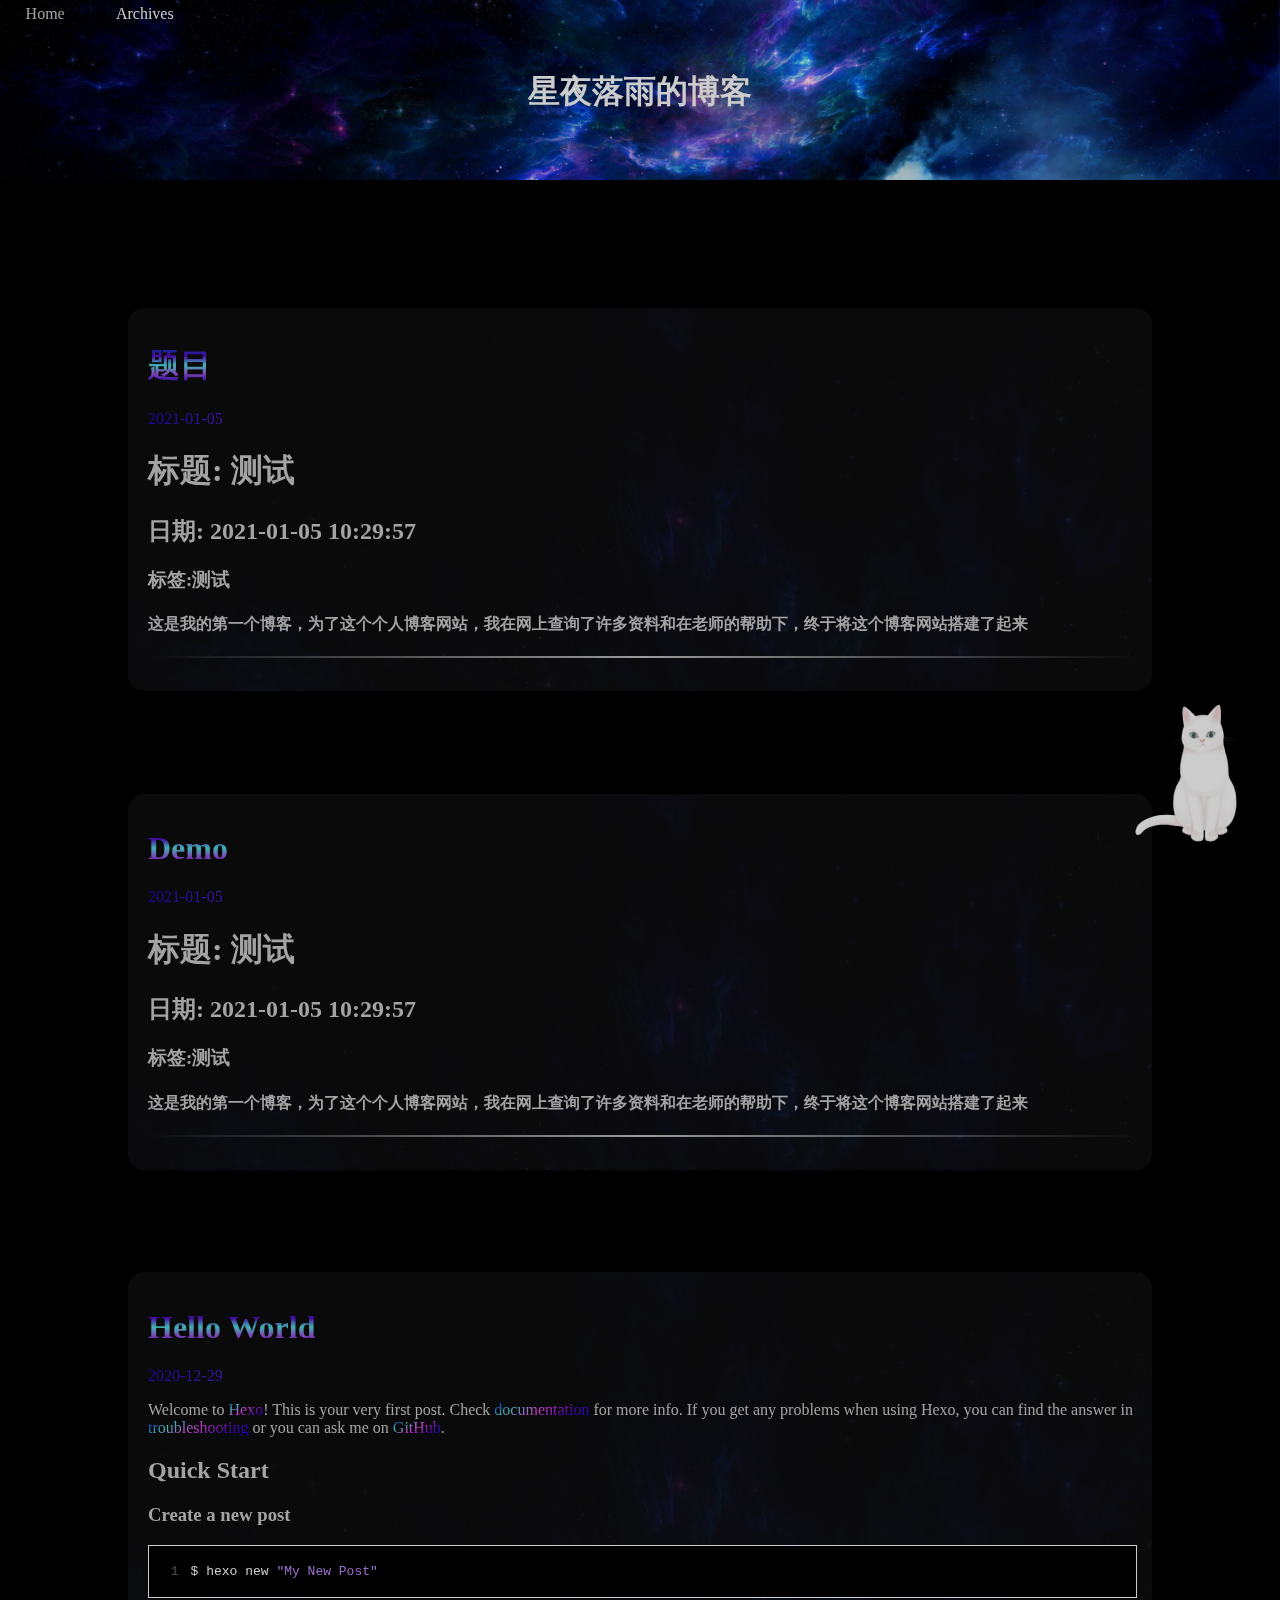
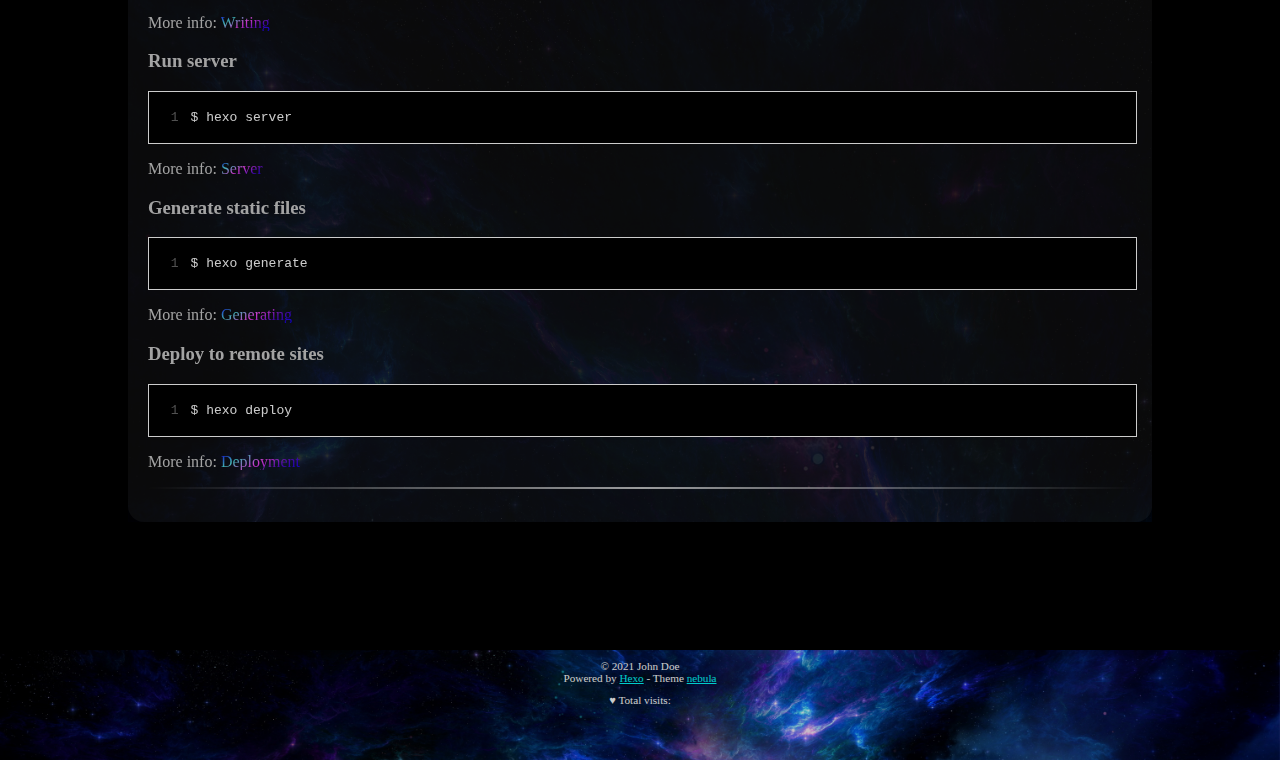
<file: index.html>
<html>

<head>
    <meta charset="utf-8">
    
    <title>星夜落雨的博客</title>
    <meta http-equiv="X-UA-Compatible" content="IE=edge">
    <meta name="viewport" content="width=device-width, initial-scale=1">

    <meta name="description" content="">
    <meta name="author" content="">
    <link rel="icon" href="/favicon/favicon.ico">
    
<link rel="stylesheet" href="/css/main.css">

    
<link rel="stylesheet" href="/css/tagplugins.css">

    
<link rel="stylesheet" href="/css/highlight.css">

    


    <!-- rss -->
    
    
      <link rel="alternate" href="/atom.xml" title="星夜落雨的博客" type="application/atom+xml" />
    
<meta name="generator" content="Hexo 5.3.0"></head>

<body>
  <div class="blog-header">
   <a id="menu-nav-icon"><img src="/image/menu.png"/></a>
   <div class="nav-container">
     <nav id="main-nav">
       
         <a class="main-nav-link" href="/">Home</a>
       
         <a class="main-nav-link" href="/archives">Archives</a>
       
     </nav>
   </div>
   <!--
   <div id="search-form-wrap">
     <form action="//google.com/search" method="get" accept-charset="UTF-8" class="search-form"><input type="search" name="q" class="search-form-input" placeholder="Search"><button type="submit" class="search-form-submit">&#xF002;</button><input type="hidden" name="sitesearch" value="https://xingyeluoyu.github.io"></form>
   </div>
 -->
    <h1 class="blog-title">星夜落雨的博客</h1>
    <p class="lead blog-description"></p>
</div>

  <div id='main-part'>
      
    <div class="main">
<div class="blog-post">
    <!-- Title -->
    
      <h1 class="blog-post-title">
        <a href="/2021/01/05/My-New-Post/">题目</a>
      </h1>
    
    <!-- Date and Author -->
    <p class="blog-post-meta">
        2021-01-05
        
    </p>

    

    <!-- Content -->
    <h1 id="标题-测试"><a href="#标题-测试" class="headerlink" title="标题: 测试"></a>标题: 测试</h1><h2 id="日期-2021-01-05-10-29-57"><a href="#日期-2021-01-05-10-29-57" class="headerlink" title="日期: 2021-01-05 10:29:57"></a>日期: 2021-01-05 10:29:57</h2><h3 id="标签-测试"><a href="#标签-测试" class="headerlink" title="标签:测试"></a>标签:测试</h3><h4 id="这是我的第一个博客，为了这个个人博客网站，我在网上查询了许多资料和在老师的帮助下，终于将这个博客网站搭建了起来"><a href="#这是我的第一个博客，为了这个个人博客网站，我在网上查询了许多资料和在老师的帮助下，终于将这个博客网站搭建了起来" class="headerlink" title="这是我的第一个博客，为了这个个人博客网站，我在网上查询了许多资料和在老师的帮助下，终于将这个博客网站搭建了起来"></a>这是我的第一个博客，为了这个个人博客网站，我在网上查询了许多资料和在老师的帮助下，终于将这个博客网站搭建了起来</h4>
    <!-- Only display the Read More link if we are displaying an excerpt -->
    

    <hr />

    

    



</div>
</div>


    <div class="main">
<div class="blog-post">
    <!-- Title -->
    
      <h1 class="blog-post-title">
        <a href="/2021/01/05/demo/">Demo</a>
      </h1>
    
    <!-- Date and Author -->
    <p class="blog-post-meta">
        2021-01-05
        
    </p>

    

    <!-- Content -->
    <h1 id="标题-测试"><a href="#标题-测试" class="headerlink" title="标题: 测试"></a>标题: 测试</h1><h2 id="日期-2021-01-05-10-29-57"><a href="#日期-2021-01-05-10-29-57" class="headerlink" title="日期: 2021-01-05 10:29:57"></a>日期: 2021-01-05 10:29:57</h2><h3 id="标签-测试"><a href="#标签-测试" class="headerlink" title="标签:测试"></a>标签:测试</h3><h4 id="这是我的第一个博客，为了这个个人博客网站，我在网上查询了许多资料和在老师的帮助下，终于将这个博客网站搭建了起来"><a href="#这是我的第一个博客，为了这个个人博客网站，我在网上查询了许多资料和在老师的帮助下，终于将这个博客网站搭建了起来" class="headerlink" title="这是我的第一个博客，为了这个个人博客网站，我在网上查询了许多资料和在老师的帮助下，终于将这个博客网站搭建了起来"></a>这是我的第一个博客，为了这个个人博客网站，我在网上查询了许多资料和在老师的帮助下，终于将这个博客网站搭建了起来</h4>
    <!-- Only display the Read More link if we are displaying an excerpt -->
    

    <hr />

    

    



</div>
</div>


    <div class="main">
<div class="blog-post">
    <!-- Title -->
    
      <h1 class="blog-post-title">
        <a href="/2020/12/29/hello-world/">Hello World</a>
      </h1>
    
    <!-- Date and Author -->
    <p class="blog-post-meta">
        2020-12-29
        
    </p>

    

    <!-- Content -->
    <p>Welcome to <a target="_blank" rel="noopener" href="https://hexo.io/">Hexo</a>! This is your very first post. Check <a target="_blank" rel="noopener" href="https://hexo.io/docs/">documentation</a> for more info. If you get any problems when using Hexo, you can find the answer in <a target="_blank" rel="noopener" href="https://hexo.io/docs/troubleshooting.html">troubleshooting</a> or you can ask me on <a target="_blank" rel="noopener" href="https://github.com/hexojs/hexo/issues">GitHub</a>.</p>
<h2 id="Quick-Start"><a href="#Quick-Start" class="headerlink" title="Quick Start"></a>Quick Start</h2><h3 id="Create-a-new-post"><a href="#Create-a-new-post" class="headerlink" title="Create a new post"></a>Create a new post</h3><figure class="highlight bash"><table><tr><td class="gutter"><pre><span class="line">1</span><br></pre></td><td class="code"><pre><span class="line">$ hexo new <span class="string">&quot;My New Post&quot;</span></span><br></pre></td></tr></table></figure>
<p>More info: <a target="_blank" rel="noopener" href="https://hexo.io/docs/writing.html">Writing</a></p>
<h3 id="Run-server"><a href="#Run-server" class="headerlink" title="Run server"></a>Run server</h3><figure class="highlight bash"><table><tr><td class="gutter"><pre><span class="line">1</span><br></pre></td><td class="code"><pre><span class="line">$ hexo server</span><br></pre></td></tr></table></figure>
<p>More info: <a target="_blank" rel="noopener" href="https://hexo.io/docs/server.html">Server</a></p>
<h3 id="Generate-static-files"><a href="#Generate-static-files" class="headerlink" title="Generate static files"></a>Generate static files</h3><figure class="highlight bash"><table><tr><td class="gutter"><pre><span class="line">1</span><br></pre></td><td class="code"><pre><span class="line">$ hexo generate</span><br></pre></td></tr></table></figure>
<p>More info: <a target="_blank" rel="noopener" href="https://hexo.io/docs/generating.html">Generating</a></p>
<h3 id="Deploy-to-remote-sites"><a href="#Deploy-to-remote-sites" class="headerlink" title="Deploy to remote sites"></a>Deploy to remote sites</h3><figure class="highlight bash"><table><tr><td class="gutter"><pre><span class="line">1</span><br></pre></td><td class="code"><pre><span class="line">$ hexo deploy</span><br></pre></td></tr></table></figure>
<p>More info: <a target="_blank" rel="noopener" href="https://hexo.io/docs/one-command-deployment.html">Deployment</a></p>

    <!-- Only display the Read More link if we are displaying an excerpt -->
    

    <hr />

    

    



</div>
</div>






  </div>
  <!-- Footer -->
  <div id="footer">
  <div id="footer-social">
    
    
    
    
    
    
</div>

  <p id="footer-info">
    &copy; 2021 John Doe<br>
    Powered by <a href="http://hexo.io/" target="_blank">Hexo</a> -
    Theme <a href="https://github.com/Suolawangzai/hexo-theme-nebula" target="_blank">nebula</a>
  </p>

  <div id="busuanzi">
    <span id="busuanzi_container_site_pv">
      &hearts;
    Total visits: <span id="busuanzi_value_site_pv"></span>
    </span>
  </div>
  <!--
  <div id="footer-info">
    &copy; 2021 John Doe<br>
    Powered by <a href="http://hexo.io/" target="_blank">Hexo</a>
  </div>
-->
</div>

  <!-- After footer scripts -->
  <!-- Disqus Comments -->


<script src="https://ajax.googleapis.com/ajax/libs/jquery/3.2.1/jquery.min.js"></script>
<script async src="//dn-lbstatics.qbox.me/busuanzi/2.3/busuanzi.pure.mini.js"></script>

<script src="/js/main.js"></script>


<script src="/live2dw/lib/L2Dwidget.min.js?094cbace49a39548bed64abff5988b05"></script><script>L2Dwidget.init({"pluginRootPath":"live2dw/","pluginJsPath":"lib/","pluginModelPath":"assets/","tagMode":false,"log":false,"model":{"jsonPath":"/live2dw/assets/tororo.model.json"},"display":{"position":"right","width":150,"height":300},"mobile":{"show":false}});</script></body>

</html>
</file>
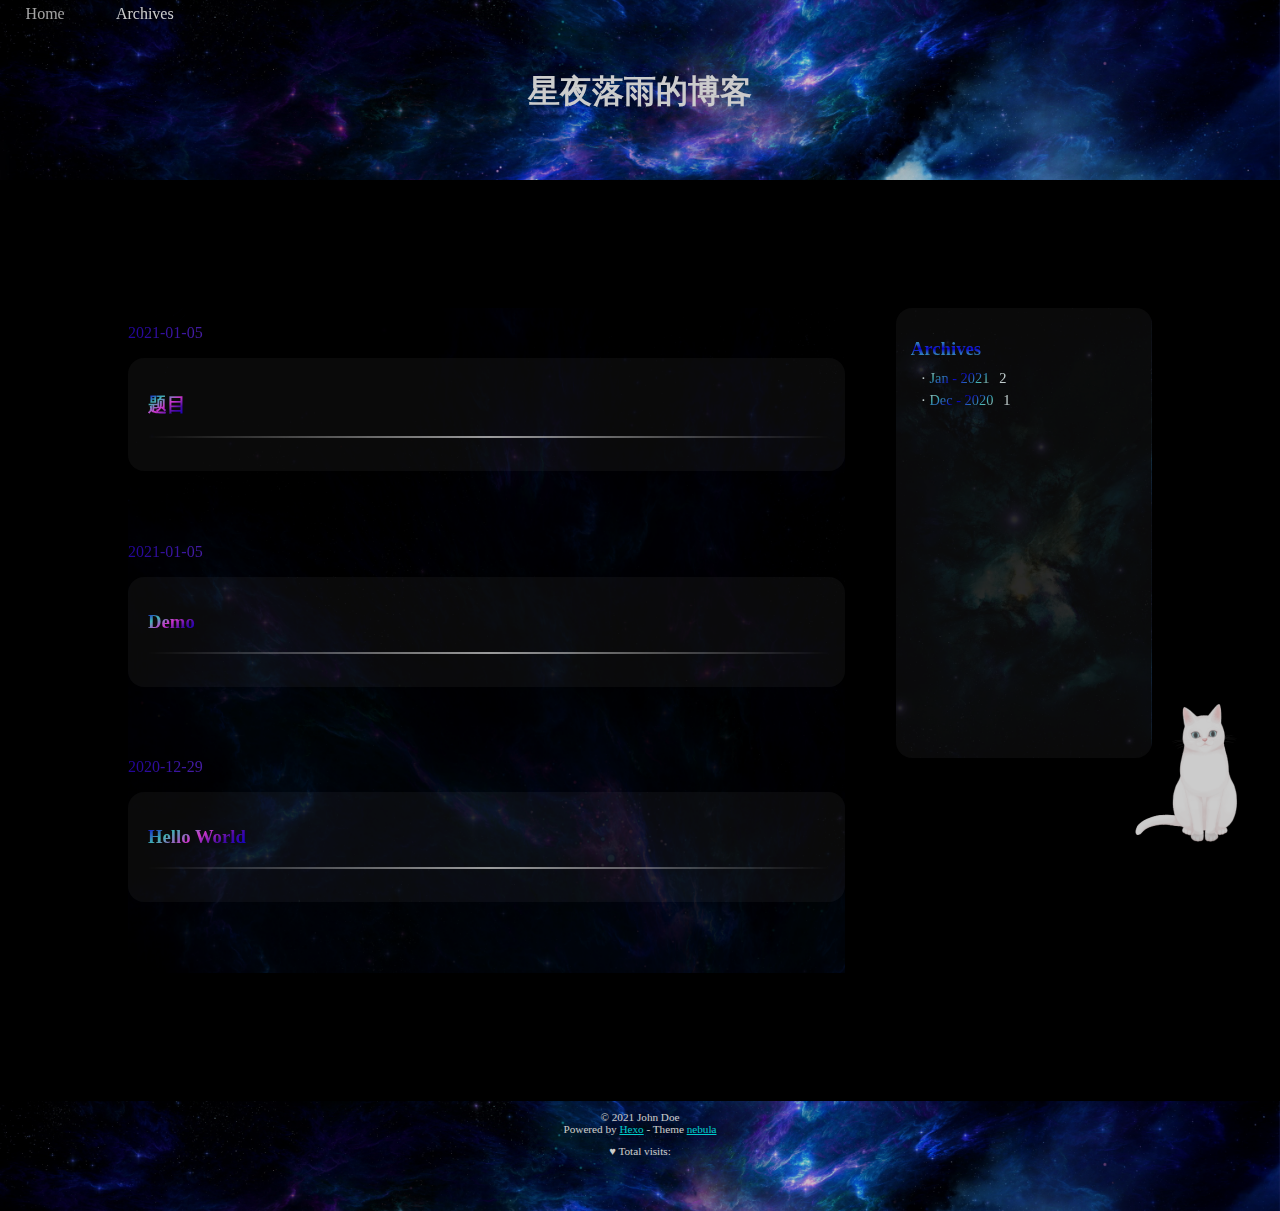
<file: archives/index.html>
<html>

<head>
    <meta charset="utf-8">
    
    <title>Archives | 星夜落雨的博客</title>
    <meta http-equiv="X-UA-Compatible" content="IE=edge">
    <meta name="viewport" content="width=device-width, initial-scale=1">

    <meta name="description" content="">
    <meta name="author" content="">
    <link rel="icon" href="/favicon/favicon.ico">
    
<link rel="stylesheet" href="/css/main.css">

    
<link rel="stylesheet" href="/css/tagplugins.css">

    
<link rel="stylesheet" href="/css/highlight.css">

    


    <!-- rss -->
    
    
      <link rel="alternate" href="/atom.xml" title="星夜落雨的博客" type="application/atom+xml" />
    
<meta name="generator" content="Hexo 5.3.0"></head>

<body>
  <div class="blog-header">
   <a id="menu-nav-icon"><img src="/image/menu.png"/></a>
   <div class="nav-container">
     <nav id="main-nav">
       
         <a class="main-nav-link" href="/">Home</a>
       
         <a class="main-nav-link" href="/archives">Archives</a>
       
     </nav>
   </div>
   <!--
   <div id="search-form-wrap">
     <form action="//google.com/search" method="get" accept-charset="UTF-8" class="search-form"><input type="search" name="q" class="search-form-input" placeholder="Search"><button type="submit" class="search-form-submit">&#xF002;</button><input type="hidden" name="sitesearch" value="https://xingyeluoyu.github.io"></form>
   </div>
 -->
    <h1 class="blog-title">星夜落雨的博客</h1>
    <p class="lead blog-description"></p>
</div>

  <div id='main-part'>
      

<div class="article-index">
      <div class="sidelist">
        <div class="list">
          
              <h3>Archives</h3>
          
          
          <ul class="archive-list"><li class="archive-list-item"><a class="archive-list-link" href="/archives/2021/01/">Jan - 2021</a><span class="archive-list-count">2</span></li><li class="archive-list-item"><a class="archive-list-link" href="/archives/2020/12/">Dec - 2020</a><span class="archive-list-count">1</span></li></ul>          
      </div>
    </div>
    <div class="main lists">
        
        <!-- Date and Author -->
<p class="blog-post-meta">
    2021-01-05
    
</p>

<div class="blog-post">
    <!-- Title -->
    <!--
    <h3 class="blog-post-title-archive">
        <a href="/2021/01/05/My-New-Post/">
            题目
        </a>
    </h3>
  -->
    
      <h3 class="blog-post-title-archive">
        <a href="/2021/01/05/My-New-Post/">题目</a>
      </h3>
    


    <hr />
    

    

</div>

        
        <!-- Date and Author -->
<p class="blog-post-meta">
    2021-01-05
    
</p>

<div class="blog-post">
    <!-- Title -->
    <!--
    <h3 class="blog-post-title-archive">
        <a href="/2021/01/05/demo/">
            Demo
        </a>
    </h3>
  -->
    
      <h3 class="blog-post-title-archive">
        <a href="/2021/01/05/demo/">Demo</a>
      </h3>
    


    <hr />
    

    

</div>

        
        <!-- Date and Author -->
<p class="blog-post-meta">
    2020-12-29
    
</p>

<div class="blog-post">
    <!-- Title -->
    <!--
    <h3 class="blog-post-title-archive">
        <a href="/2020/12/29/hello-world/">
            Hello World
        </a>
    </h3>
  -->
    
      <h3 class="blog-post-title-archive">
        <a href="/2020/12/29/hello-world/">Hello World</a>
      </h3>
    


    <hr />
    

    

</div>

        
        

    </div>
</div>

  </div>
  <!-- Footer -->
  <div id="footer">
  <div id="footer-social">
    
    
    
    
    
    
</div>

  <p id="footer-info">
    &copy; 2021 John Doe<br>
    Powered by <a href="http://hexo.io/" target="_blank">Hexo</a> -
    Theme <a href="https://github.com/Suolawangzai/hexo-theme-nebula" target="_blank">nebula</a>
  </p>

  <div id="busuanzi">
    <span id="busuanzi_container_site_pv">
      &hearts;
    Total visits: <span id="busuanzi_value_site_pv"></span>
    </span>
  </div>
  <!--
  <div id="footer-info">
    &copy; 2021 John Doe<br>
    Powered by <a href="http://hexo.io/" target="_blank">Hexo</a>
  </div>
-->
</div>

  <!-- After footer scripts -->
  <!-- Disqus Comments -->


<script src="https://ajax.googleapis.com/ajax/libs/jquery/3.2.1/jquery.min.js"></script>
<script async src="//dn-lbstatics.qbox.me/busuanzi/2.3/busuanzi.pure.mini.js"></script>

<script src="/js/main.js"></script>


<script src="/live2dw/lib/L2Dwidget.min.js?094cbace49a39548bed64abff5988b05"></script><script>L2Dwidget.init({"pluginRootPath":"live2dw/","pluginJsPath":"lib/","pluginModelPath":"assets/","tagMode":false,"log":false,"model":{"jsonPath":"/live2dw/assets/tororo.model.json"},"display":{"position":"right","width":150,"height":300},"mobile":{"show":false}});</script></body>

</html>
</file>
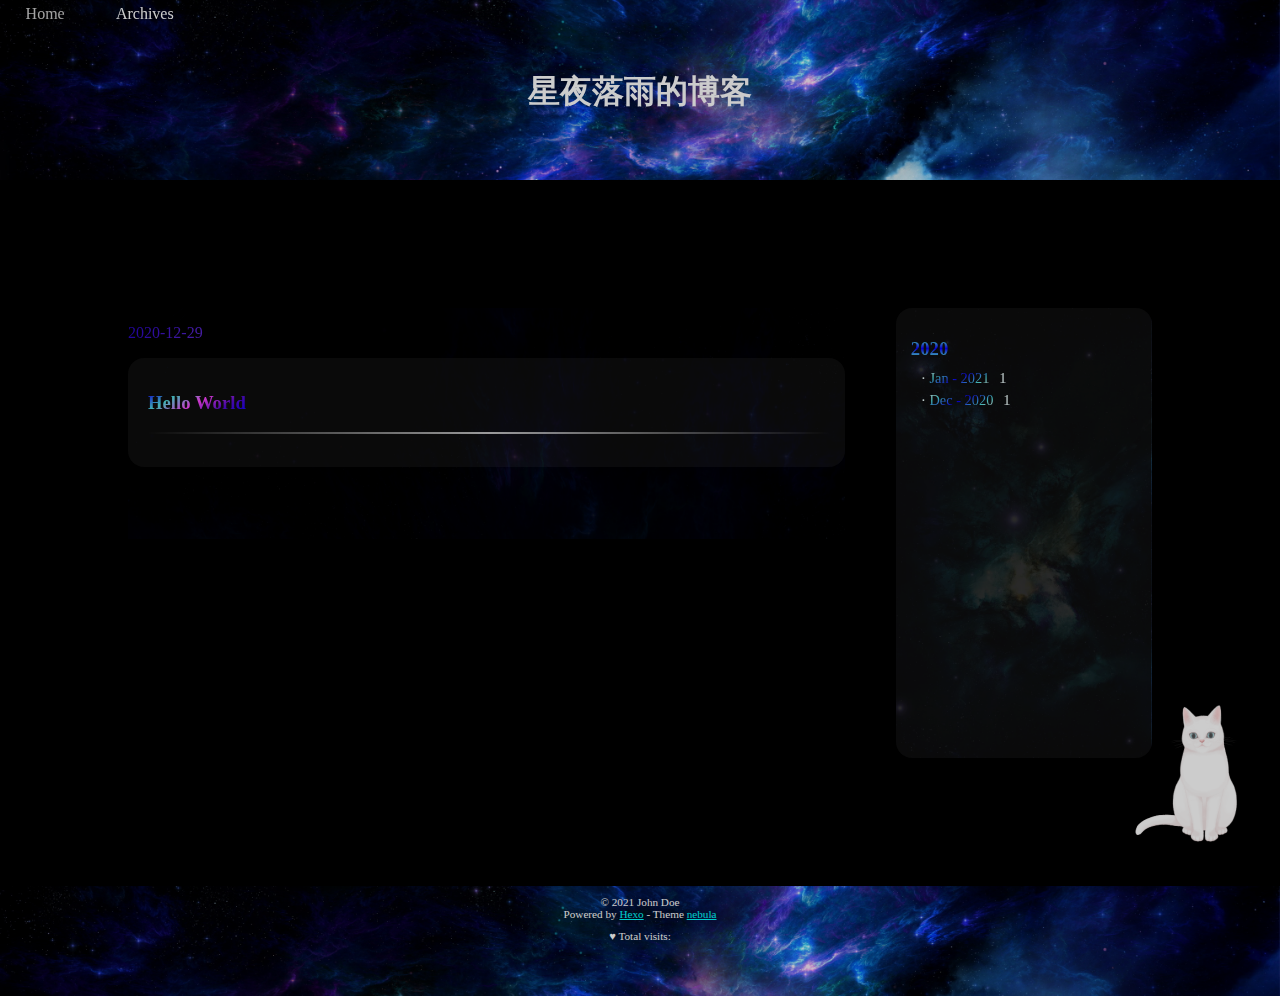
<file: archives/2020/index.html>
<html>

<head>
    <meta charset="utf-8">
    
    <title>Archives: 2020 | 星夜落雨的博客</title>
    <meta http-equiv="X-UA-Compatible" content="IE=edge">
    <meta name="viewport" content="width=device-width, initial-scale=1">

    <meta name="description" content="">
    <meta name="author" content="">
    <link rel="icon" href="/favicon/favicon.ico">
    
<link rel="stylesheet" href="/css/main.css">

    
<link rel="stylesheet" href="/css/tagplugins.css">

    
<link rel="stylesheet" href="/css/highlight.css">

    


    <!-- rss -->
    
    
      <link rel="alternate" href="/atom.xml" title="星夜落雨的博客" type="application/atom+xml" />
    
<meta name="generator" content="Hexo 5.3.0"></head>

<body>
  <div class="blog-header">
   <a id="menu-nav-icon"><img src="/image/menu.png"/></a>
   <div class="nav-container">
     <nav id="main-nav">
       
         <a class="main-nav-link" href="/">Home</a>
       
         <a class="main-nav-link" href="/archives">Archives</a>
       
     </nav>
   </div>
   <!--
   <div id="search-form-wrap">
     <form action="//google.com/search" method="get" accept-charset="UTF-8" class="search-form"><input type="search" name="q" class="search-form-input" placeholder="Search"><button type="submit" class="search-form-submit">&#xF002;</button><input type="hidden" name="sitesearch" value="https://xingyeluoyu.github.io"></form>
   </div>
 -->
    <h1 class="blog-title">星夜落雨的博客</h1>
    <p class="lead blog-description"></p>
</div>

  <div id='main-part'>
      

<div class="article-index">
      <div class="sidelist">
        <div class="list">
          
              <h3>2020</h3>
          
          
          <ul class="archive-list"><li class="archive-list-item"><a class="archive-list-link" href="/archives/2021/01/">Jan - 2021</a><span class="archive-list-count">1</span></li><li class="archive-list-item"><a class="archive-list-link" href="/archives/2020/12/">Dec - 2020</a><span class="archive-list-count">1</span></li></ul>          
      </div>
    </div>
    <div class="main lists">
        
        <!-- Date and Author -->
<p class="blog-post-meta">
    2020-12-29
    
</p>

<div class="blog-post">
    <!-- Title -->
    <!--
    <h3 class="blog-post-title-archive">
        <a href="/2020/12/29/hello-world/">
            Hello World
        </a>
    </h3>
  -->
    
      <h3 class="blog-post-title-archive">
        <a href="/2020/12/29/hello-world/">Hello World</a>
      </h3>
    


    <hr />
    

    

</div>

        
        

    </div>
</div>

  </div>
  <!-- Footer -->
  <div id="footer">
  <div id="footer-social">
    
    
    
    
    
    
</div>

  <p id="footer-info">
    &copy; 2021 John Doe<br>
    Powered by <a href="http://hexo.io/" target="_blank">Hexo</a> -
    Theme <a href="https://github.com/Suolawangzai/hexo-theme-nebula" target="_blank">nebula</a>
  </p>

  <div id="busuanzi">
    <span id="busuanzi_container_site_pv">
      &hearts;
    Total visits: <span id="busuanzi_value_site_pv"></span>
    </span>
  </div>
  <!--
  <div id="footer-info">
    &copy; 2021 John Doe<br>
    Powered by <a href="http://hexo.io/" target="_blank">Hexo</a>
  </div>
-->
</div>

  <!-- After footer scripts -->
  <!-- Disqus Comments -->


<script src="https://ajax.googleapis.com/ajax/libs/jquery/3.2.1/jquery.min.js"></script>
<script async src="//dn-lbstatics.qbox.me/busuanzi/2.3/busuanzi.pure.mini.js"></script>

<script src="/js/main.js"></script>


<script src="/live2dw/lib/L2Dwidget.min.js?094cbace49a39548bed64abff5988b05"></script><script>L2Dwidget.init({"pluginRootPath":"live2dw/","pluginJsPath":"lib/","pluginModelPath":"assets/","tagMode":false,"log":false,"model":{"jsonPath":"/live2dw/assets/tororo.model.json"},"display":{"position":"right","width":150,"height":300},"mobile":{"show":false}});</script></body>

</html>
</file>
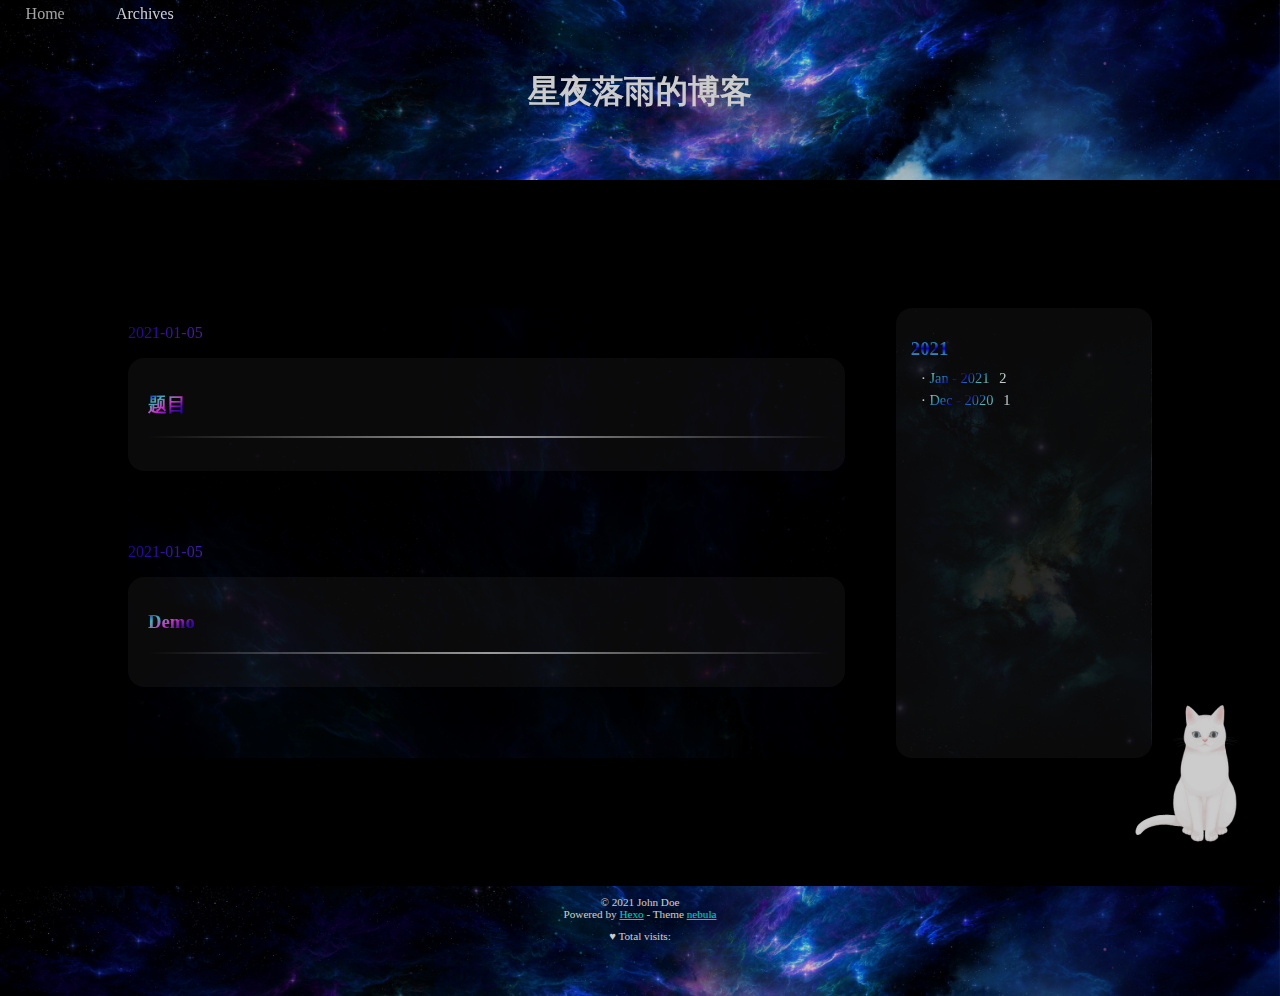
<file: archives/2021/index.html>
<html>

<head>
    <meta charset="utf-8">
    
    <title>Archives: 2021 | 星夜落雨的博客</title>
    <meta http-equiv="X-UA-Compatible" content="IE=edge">
    <meta name="viewport" content="width=device-width, initial-scale=1">

    <meta name="description" content="">
    <meta name="author" content="">
    <link rel="icon" href="/favicon/favicon.ico">
    
<link rel="stylesheet" href="/css/main.css">

    
<link rel="stylesheet" href="/css/tagplugins.css">

    
<link rel="stylesheet" href="/css/highlight.css">

    


    <!-- rss -->
    
    
      <link rel="alternate" href="/atom.xml" title="星夜落雨的博客" type="application/atom+xml" />
    
<meta name="generator" content="Hexo 5.3.0"></head>

<body>
  <div class="blog-header">
   <a id="menu-nav-icon"><img src="/image/menu.png"/></a>
   <div class="nav-container">
     <nav id="main-nav">
       
         <a class="main-nav-link" href="/">Home</a>
       
         <a class="main-nav-link" href="/archives">Archives</a>
       
     </nav>
   </div>
   <!--
   <div id="search-form-wrap">
     <form action="//google.com/search" method="get" accept-charset="UTF-8" class="search-form"><input type="search" name="q" class="search-form-input" placeholder="Search"><button type="submit" class="search-form-submit">&#xF002;</button><input type="hidden" name="sitesearch" value="https://xingyeluoyu.github.io"></form>
   </div>
 -->
    <h1 class="blog-title">星夜落雨的博客</h1>
    <p class="lead blog-description"></p>
</div>

  <div id='main-part'>
      

<div class="article-index">
      <div class="sidelist">
        <div class="list">
          
              <h3>2021</h3>
          
          
          <ul class="archive-list"><li class="archive-list-item"><a class="archive-list-link" href="/archives/2021/01/">Jan - 2021</a><span class="archive-list-count">2</span></li><li class="archive-list-item"><a class="archive-list-link" href="/archives/2020/12/">Dec - 2020</a><span class="archive-list-count">1</span></li></ul>          
      </div>
    </div>
    <div class="main lists">
        
        <!-- Date and Author -->
<p class="blog-post-meta">
    2021-01-05
    
</p>

<div class="blog-post">
    <!-- Title -->
    <!--
    <h3 class="blog-post-title-archive">
        <a href="/2021/01/05/My-New-Post/">
            题目
        </a>
    </h3>
  -->
    
      <h3 class="blog-post-title-archive">
        <a href="/2021/01/05/My-New-Post/">题目</a>
      </h3>
    


    <hr />
    

    

</div>

        
        <!-- Date and Author -->
<p class="blog-post-meta">
    2021-01-05
    
</p>

<div class="blog-post">
    <!-- Title -->
    <!--
    <h3 class="blog-post-title-archive">
        <a href="/2021/01/05/demo/">
            Demo
        </a>
    </h3>
  -->
    
      <h3 class="blog-post-title-archive">
        <a href="/2021/01/05/demo/">Demo</a>
      </h3>
    


    <hr />
    

    

</div>

        
        

    </div>
</div>

  </div>
  <!-- Footer -->
  <div id="footer">
  <div id="footer-social">
    
    
    
    
    
    
</div>

  <p id="footer-info">
    &copy; 2021 John Doe<br>
    Powered by <a href="http://hexo.io/" target="_blank">Hexo</a> -
    Theme <a href="https://github.com/Suolawangzai/hexo-theme-nebula" target="_blank">nebula</a>
  </p>

  <div id="busuanzi">
    <span id="busuanzi_container_site_pv">
      &hearts;
    Total visits: <span id="busuanzi_value_site_pv"></span>
    </span>
  </div>
  <!--
  <div id="footer-info">
    &copy; 2021 John Doe<br>
    Powered by <a href="http://hexo.io/" target="_blank">Hexo</a>
  </div>
-->
</div>

  <!-- After footer scripts -->
  <!-- Disqus Comments -->


<script src="https://ajax.googleapis.com/ajax/libs/jquery/3.2.1/jquery.min.js"></script>
<script async src="//dn-lbstatics.qbox.me/busuanzi/2.3/busuanzi.pure.mini.js"></script>

<script src="/js/main.js"></script>


<script src="/live2dw/lib/L2Dwidget.min.js?094cbace49a39548bed64abff5988b05"></script><script>L2Dwidget.init({"pluginRootPath":"live2dw/","pluginJsPath":"lib/","pluginModelPath":"assets/","tagMode":false,"log":false,"model":{"jsonPath":"/live2dw/assets/tororo.model.json"},"display":{"position":"right","width":150,"height":300},"mobile":{"show":false}});</script></body>

</html>
</file>
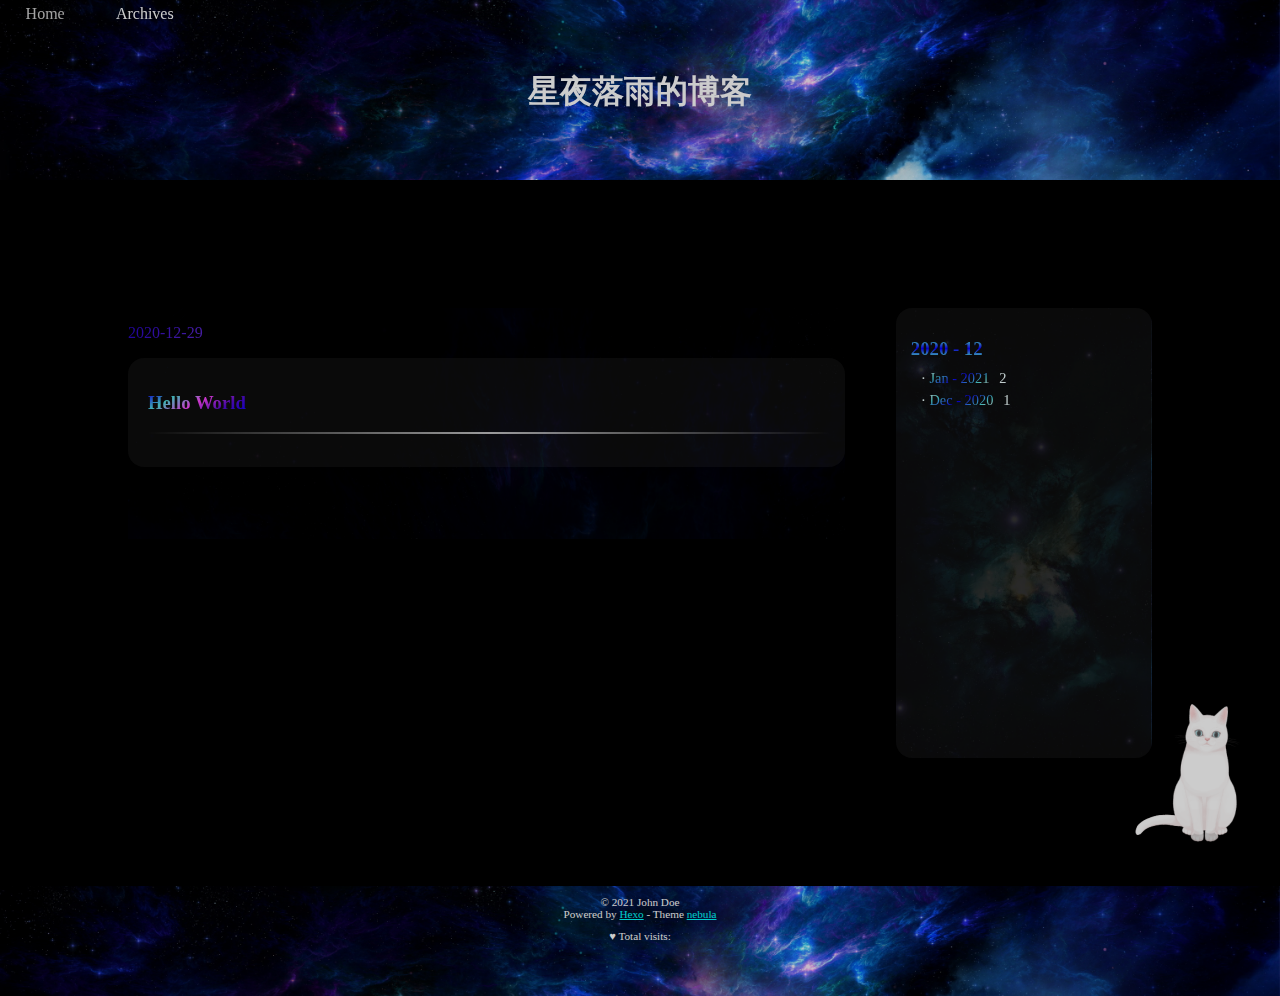
<file: archives/2020/12/index.html>
<html>

<head>
    <meta charset="utf-8">
    
    <title>Archives: 2020/12 | 星夜落雨的博客</title>
    <meta http-equiv="X-UA-Compatible" content="IE=edge">
    <meta name="viewport" content="width=device-width, initial-scale=1">

    <meta name="description" content="">
    <meta name="author" content="">
    <link rel="icon" href="/favicon/favicon.ico">
    
<link rel="stylesheet" href="/css/main.css">

    
<link rel="stylesheet" href="/css/tagplugins.css">

    
<link rel="stylesheet" href="/css/highlight.css">

    


    <!-- rss -->
    
    
      <link rel="alternate" href="/atom.xml" title="星夜落雨的博客" type="application/atom+xml" />
    
<meta name="generator" content="Hexo 5.3.0"></head>

<body>
  <div class="blog-header">
   <a id="menu-nav-icon"><img src="/image/menu.png"/></a>
   <div class="nav-container">
     <nav id="main-nav">
       
         <a class="main-nav-link" href="/">Home</a>
       
         <a class="main-nav-link" href="/archives">Archives</a>
       
     </nav>
   </div>
   <!--
   <div id="search-form-wrap">
     <form action="//google.com/search" method="get" accept-charset="UTF-8" class="search-form"><input type="search" name="q" class="search-form-input" placeholder="Search"><button type="submit" class="search-form-submit">&#xF002;</button><input type="hidden" name="sitesearch" value="https://xingyeluoyu.github.io"></form>
   </div>
 -->
    <h1 class="blog-title">星夜落雨的博客</h1>
    <p class="lead blog-description"></p>
</div>

  <div id='main-part'>
      

<div class="article-index">
      <div class="sidelist">
        <div class="list">
          
              <h3>2020 - 12</h3>
          
          
          <ul class="archive-list"><li class="archive-list-item"><a class="archive-list-link" href="/archives/2021/01/">Jan - 2021</a><span class="archive-list-count">2</span></li><li class="archive-list-item"><a class="archive-list-link" href="/archives/2020/12/">Dec - 2020</a><span class="archive-list-count">1</span></li></ul>          
      </div>
    </div>
    <div class="main lists">
        
        <!-- Date and Author -->
<p class="blog-post-meta">
    2020-12-29
    
</p>

<div class="blog-post">
    <!-- Title -->
    <!--
    <h3 class="blog-post-title-archive">
        <a href="/2020/12/29/hello-world/">
            Hello World
        </a>
    </h3>
  -->
    
      <h3 class="blog-post-title-archive">
        <a href="/2020/12/29/hello-world/">Hello World</a>
      </h3>
    


    <hr />
    

    

</div>

        
        

    </div>
</div>

  </div>
  <!-- Footer -->
  <div id="footer">
  <div id="footer-social">
    
    
    
    
    
    
</div>

  <p id="footer-info">
    &copy; 2021 John Doe<br>
    Powered by <a href="http://hexo.io/" target="_blank">Hexo</a> -
    Theme <a href="https://github.com/Suolawangzai/hexo-theme-nebula" target="_blank">nebula</a>
  </p>

  <div id="busuanzi">
    <span id="busuanzi_container_site_pv">
      &hearts;
    Total visits: <span id="busuanzi_value_site_pv"></span>
    </span>
  </div>
  <!--
  <div id="footer-info">
    &copy; 2021 John Doe<br>
    Powered by <a href="http://hexo.io/" target="_blank">Hexo</a>
  </div>
-->
</div>

  <!-- After footer scripts -->
  <!-- Disqus Comments -->


<script src="https://ajax.googleapis.com/ajax/libs/jquery/3.2.1/jquery.min.js"></script>
<script async src="//dn-lbstatics.qbox.me/busuanzi/2.3/busuanzi.pure.mini.js"></script>

<script src="/js/main.js"></script>


<script src="/live2dw/lib/L2Dwidget.min.js?094cbace49a39548bed64abff5988b05"></script><script>L2Dwidget.init({"pluginRootPath":"live2dw/","pluginJsPath":"lib/","pluginModelPath":"assets/","tagMode":false,"log":false,"model":{"jsonPath":"/live2dw/assets/tororo.model.json"},"display":{"position":"right","width":150,"height":300},"mobile":{"show":false}});</script></body>

</html>
</file>
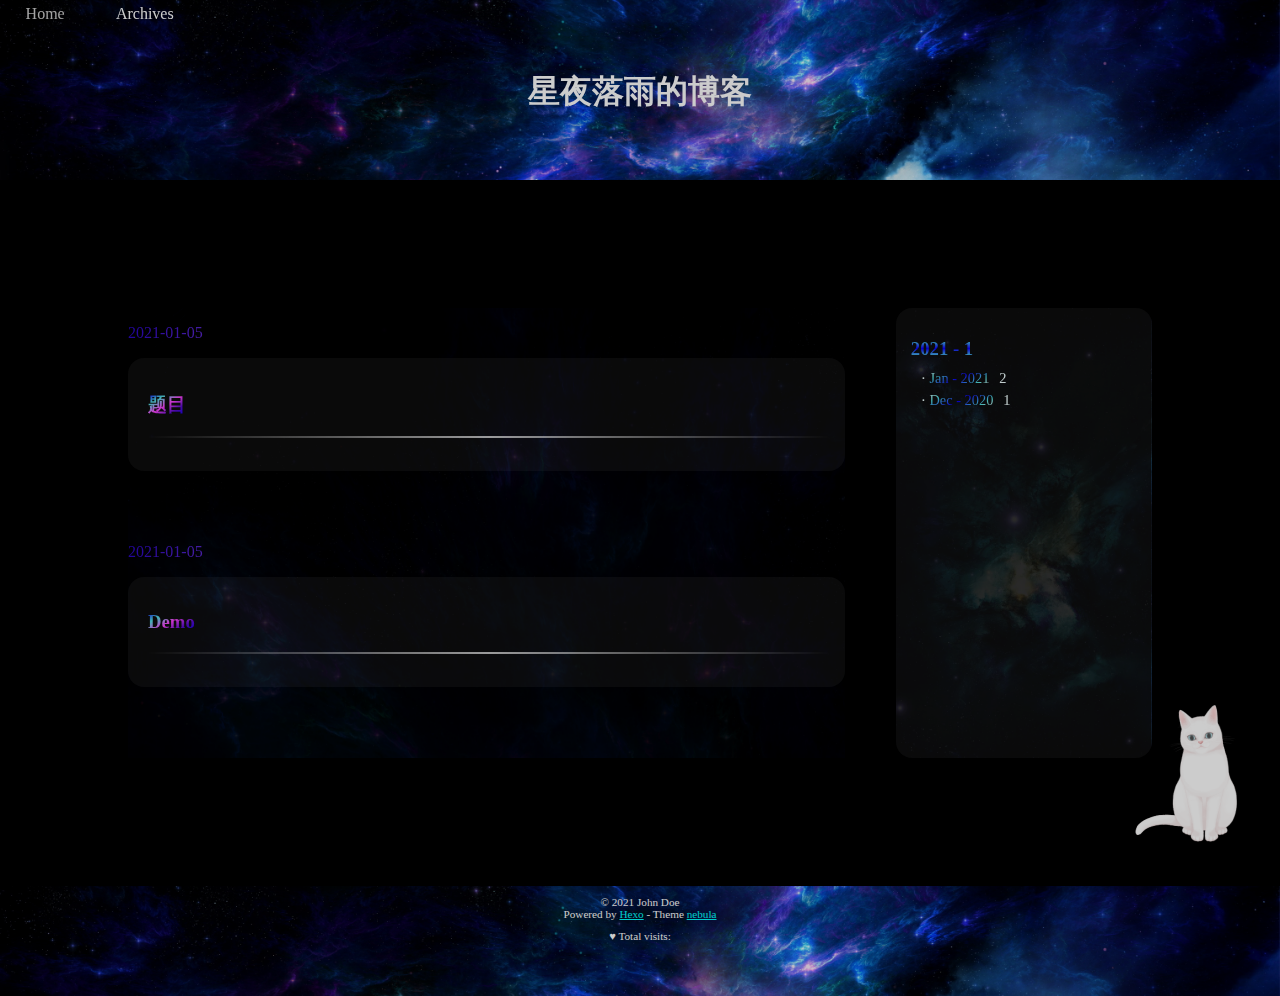
<file: archives/2021/01/index.html>
<html>

<head>
    <meta charset="utf-8">
    
    <title>Archives: 2021/1 | 星夜落雨的博客</title>
    <meta http-equiv="X-UA-Compatible" content="IE=edge">
    <meta name="viewport" content="width=device-width, initial-scale=1">

    <meta name="description" content="">
    <meta name="author" content="">
    <link rel="icon" href="/favicon/favicon.ico">
    
<link rel="stylesheet" href="/css/main.css">

    
<link rel="stylesheet" href="/css/tagplugins.css">

    
<link rel="stylesheet" href="/css/highlight.css">

    


    <!-- rss -->
    
    
      <link rel="alternate" href="/atom.xml" title="星夜落雨的博客" type="application/atom+xml" />
    
<meta name="generator" content="Hexo 5.3.0"></head>

<body>
  <div class="blog-header">
   <a id="menu-nav-icon"><img src="/image/menu.png"/></a>
   <div class="nav-container">
     <nav id="main-nav">
       
         <a class="main-nav-link" href="/">Home</a>
       
         <a class="main-nav-link" href="/archives">Archives</a>
       
     </nav>
   </div>
   <!--
   <div id="search-form-wrap">
     <form action="//google.com/search" method="get" accept-charset="UTF-8" class="search-form"><input type="search" name="q" class="search-form-input" placeholder="Search"><button type="submit" class="search-form-submit">&#xF002;</button><input type="hidden" name="sitesearch" value="https://xingyeluoyu.github.io"></form>
   </div>
 -->
    <h1 class="blog-title">星夜落雨的博客</h1>
    <p class="lead blog-description"></p>
</div>

  <div id='main-part'>
      

<div class="article-index">
      <div class="sidelist">
        <div class="list">
          
              <h3>2021 - 1</h3>
          
          
          <ul class="archive-list"><li class="archive-list-item"><a class="archive-list-link" href="/archives/2021/01/">Jan - 2021</a><span class="archive-list-count">2</span></li><li class="archive-list-item"><a class="archive-list-link" href="/archives/2020/12/">Dec - 2020</a><span class="archive-list-count">1</span></li></ul>          
      </div>
    </div>
    <div class="main lists">
        
        <!-- Date and Author -->
<p class="blog-post-meta">
    2021-01-05
    
</p>

<div class="blog-post">
    <!-- Title -->
    <!--
    <h3 class="blog-post-title-archive">
        <a href="/2021/01/05/My-New-Post/">
            题目
        </a>
    </h3>
  -->
    
      <h3 class="blog-post-title-archive">
        <a href="/2021/01/05/My-New-Post/">题目</a>
      </h3>
    


    <hr />
    

    

</div>

        
        <!-- Date and Author -->
<p class="blog-post-meta">
    2021-01-05
    
</p>

<div class="blog-post">
    <!-- Title -->
    <!--
    <h3 class="blog-post-title-archive">
        <a href="/2021/01/05/demo/">
            Demo
        </a>
    </h3>
  -->
    
      <h3 class="blog-post-title-archive">
        <a href="/2021/01/05/demo/">Demo</a>
      </h3>
    


    <hr />
    

    

</div>

        
        

    </div>
</div>

  </div>
  <!-- Footer -->
  <div id="footer">
  <div id="footer-social">
    
    
    
    
    
    
</div>

  <p id="footer-info">
    &copy; 2021 John Doe<br>
    Powered by <a href="http://hexo.io/" target="_blank">Hexo</a> -
    Theme <a href="https://github.com/Suolawangzai/hexo-theme-nebula" target="_blank">nebula</a>
  </p>

  <div id="busuanzi">
    <span id="busuanzi_container_site_pv">
      &hearts;
    Total visits: <span id="busuanzi_value_site_pv"></span>
    </span>
  </div>
  <!--
  <div id="footer-info">
    &copy; 2021 John Doe<br>
    Powered by <a href="http://hexo.io/" target="_blank">Hexo</a>
  </div>
-->
</div>

  <!-- After footer scripts -->
  <!-- Disqus Comments -->


<script src="https://ajax.googleapis.com/ajax/libs/jquery/3.2.1/jquery.min.js"></script>
<script async src="//dn-lbstatics.qbox.me/busuanzi/2.3/busuanzi.pure.mini.js"></script>

<script src="/js/main.js"></script>


<script src="/live2dw/lib/L2Dwidget.min.js?094cbace49a39548bed64abff5988b05"></script><script>L2Dwidget.init({"pluginRootPath":"live2dw/","pluginJsPath":"lib/","pluginModelPath":"assets/","tagMode":false,"log":false,"model":{"jsonPath":"/live2dw/assets/tororo.model.json"},"display":{"position":"right","width":150,"height":300},"mobile":{"show":false}});</script></body>

</html>
</file>
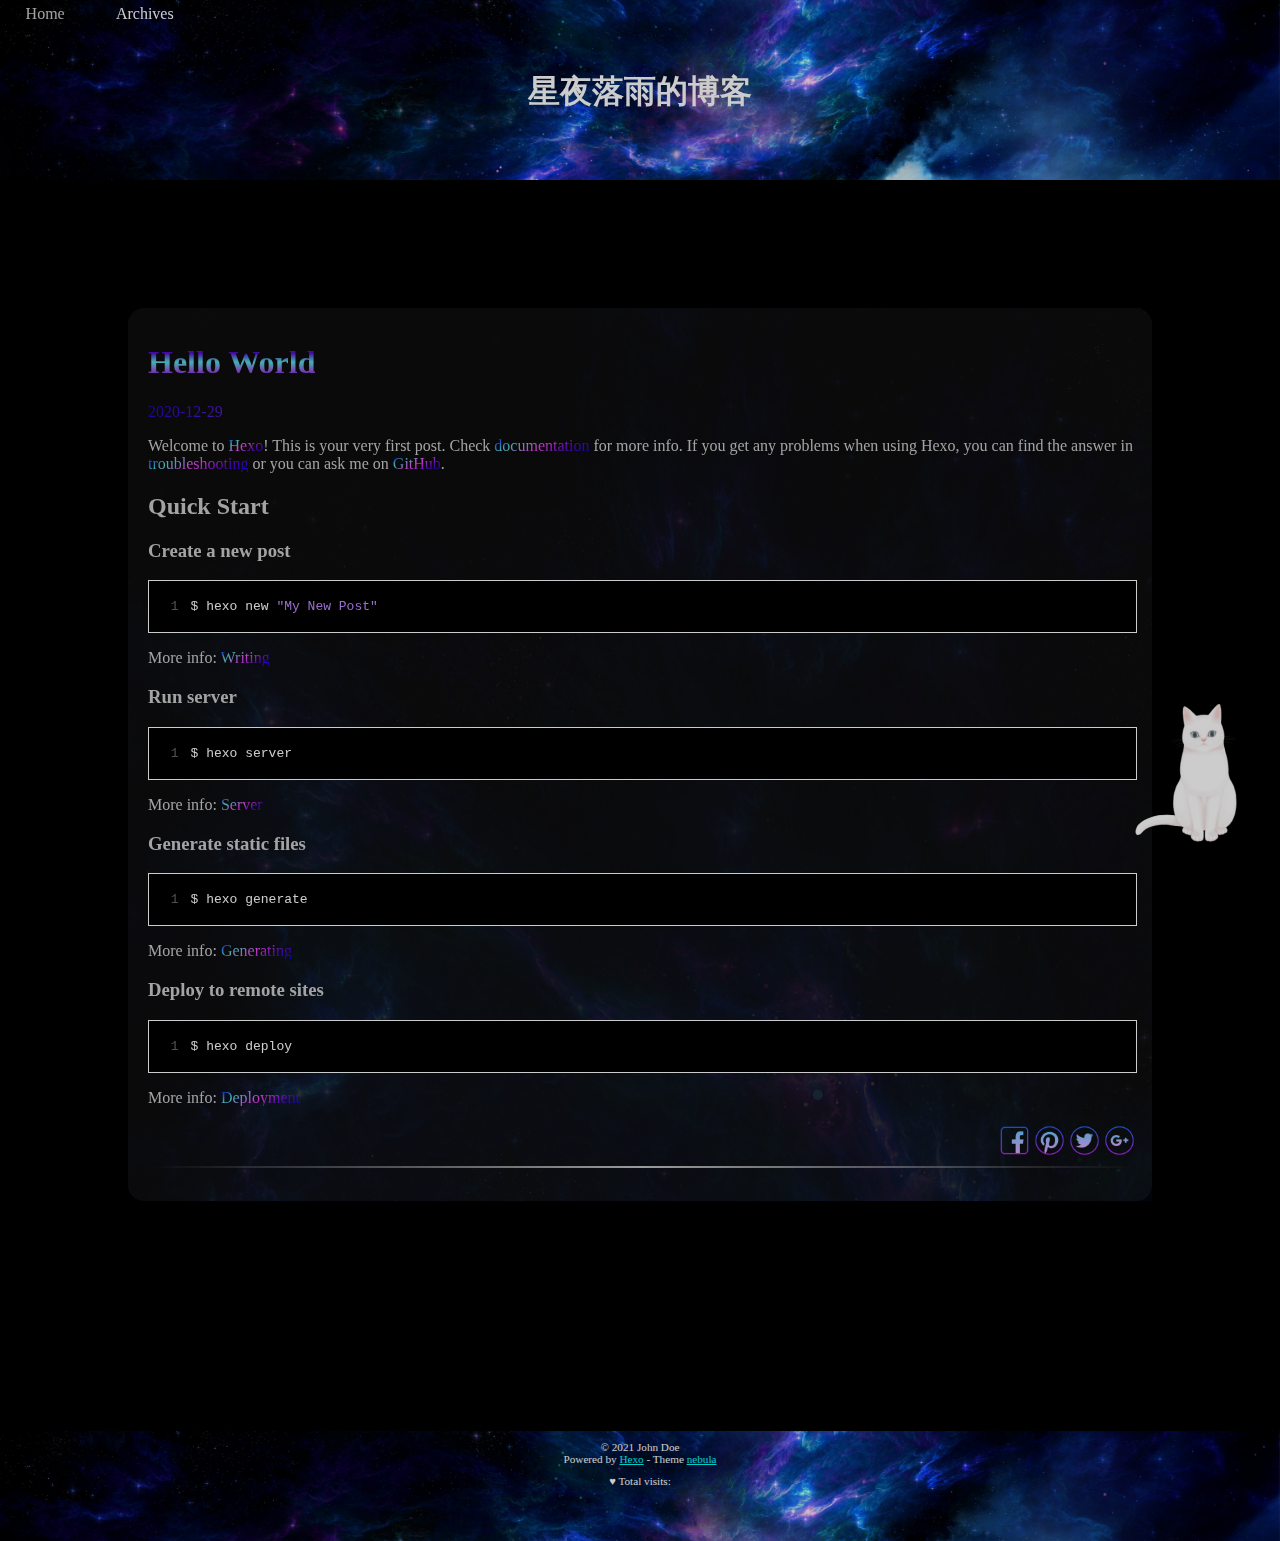
<file: 2020/12/29/hello-world/index.html>
<html>

<head>
    <meta charset="utf-8">
    
    <title>Hello World | 星夜落雨的博客</title>
    <meta http-equiv="X-UA-Compatible" content="IE=edge">
    <meta name="viewport" content="width=device-width, initial-scale=1">

    <meta name="description" content="">
    <meta name="author" content="">
    <link rel="icon" href="/favicon/favicon.ico">
    
<link rel="stylesheet" href="/css/main.css">

    
<link rel="stylesheet" href="/css/tagplugins.css">

    
<link rel="stylesheet" href="/css/highlight.css">

    


    <!-- rss -->
    
    
      <link rel="alternate" href="/atom.xml" title="星夜落雨的博客" type="application/atom+xml" />
    
<meta name="generator" content="Hexo 5.3.0"></head>

<body>
  <div class="blog-header">
   <a id="menu-nav-icon"><img src="/image/menu.png"/></a>
   <div class="nav-container">
     <nav id="main-nav">
       
         <a class="main-nav-link" href="/">Home</a>
       
         <a class="main-nav-link" href="/archives">Archives</a>
       
     </nav>
   </div>
   <!--
   <div id="search-form-wrap">
     <form action="//google.com/search" method="get" accept-charset="UTF-8" class="search-form"><input type="search" name="q" class="search-form-input" placeholder="Search"><button type="submit" class="search-form-submit">&#xF002;</button><input type="hidden" name="sitesearch" value="https://xingyeluoyu.github.io"></form>
   </div>
 -->
    <h1 class="blog-title">星夜落雨的博客</h1>
    <p class="lead blog-description"></p>
</div>

  <div id='main-part'>
      <div class="main">
<div class="blog-post">
    <!-- Title -->
    <h1 class="blog-post-title">
        <a href="/2020/12/29/hello-world/">
            Hello World
        </a>
    </h1>
    <!-- Date and Author -->
    <p class="blog-post-meta">
        2020-12-29
        
    </p>

    

    <!-- Content -->
    <p>Welcome to <a target="_blank" rel="noopener" href="https://hexo.io/">Hexo</a>! This is your very first post. Check <a target="_blank" rel="noopener" href="https://hexo.io/docs/">documentation</a> for more info. If you get any problems when using Hexo, you can find the answer in <a target="_blank" rel="noopener" href="https://hexo.io/docs/troubleshooting.html">troubleshooting</a> or you can ask me on <a target="_blank" rel="noopener" href="https://github.com/hexojs/hexo/issues">GitHub</a>.</p>
<h2 id="Quick-Start"><a href="#Quick-Start" class="headerlink" title="Quick Start"></a>Quick Start</h2><h3 id="Create-a-new-post"><a href="#Create-a-new-post" class="headerlink" title="Create a new post"></a>Create a new post</h3><figure class="highlight bash"><table><tr><td class="gutter"><pre><span class="line">1</span><br></pre></td><td class="code"><pre><span class="line">$ hexo new <span class="string">&quot;My New Post&quot;</span></span><br></pre></td></tr></table></figure>
<p>More info: <a target="_blank" rel="noopener" href="https://hexo.io/docs/writing.html">Writing</a></p>
<h3 id="Run-server"><a href="#Run-server" class="headerlink" title="Run server"></a>Run server</h3><figure class="highlight bash"><table><tr><td class="gutter"><pre><span class="line">1</span><br></pre></td><td class="code"><pre><span class="line">$ hexo server</span><br></pre></td></tr></table></figure>
<p>More info: <a target="_blank" rel="noopener" href="https://hexo.io/docs/server.html">Server</a></p>
<h3 id="Generate-static-files"><a href="#Generate-static-files" class="headerlink" title="Generate static files"></a>Generate static files</h3><figure class="highlight bash"><table><tr><td class="gutter"><pre><span class="line">1</span><br></pre></td><td class="code"><pre><span class="line">$ hexo generate</span><br></pre></td></tr></table></figure>
<p>More info: <a target="_blank" rel="noopener" href="https://hexo.io/docs/generating.html">Generating</a></p>
<h3 id="Deploy-to-remote-sites"><a href="#Deploy-to-remote-sites" class="headerlink" title="Deploy to remote sites"></a>Deploy to remote sites</h3><figure class="highlight bash"><table><tr><td class="gutter"><pre><span class="line">1</span><br></pre></td><td class="code"><pre><span class="line">$ hexo deploy</span><br></pre></td></tr></table></figure>
<p>More info: <a target="_blank" rel="noopener" href="https://hexo.io/docs/one-command-deployment.html">Deployment</a></p>


    <!-- Social share choices -->
    
  <div id="social-share">
    <a data-url="https://xingyeluoyu.github.io/2020/12/29/hello-world/" target="_blank" rel="noopener" href="https://plus.google.com/share?url=" class="googleplus"><img src="/image/googleplusicon.png" alt=""/></a>
    <a data-url="https://xingyeluoyu.github.io/2020/12/29/hello-world/" target="_blank" rel="noopener" href="https://twitter.com/intent/tweet?url=" class="twitter"><img src="/image/twittericon.png" alt=""/></a>
    <a data-url="https://xingyeluoyu.github.io/2020/12/29/hello-world/" target="_blank" rel="noopener" href="http://pinterest.com/pin/create/button/?url=" class="pinterest"><img src="/image/pinteresticon.png" alt=""/></a>
    <a data-url="https://xingyeluoyu.github.io/2020/12/29/hello-world/" target="_blank" rel="noopener" href="https://www.facebook.com/sharer/sharer.php?u=" class="facebook"><img src="/image/facebookicon.png" alt=""/></a>
  </div>





<!--


https://www.facebook.com/sharer/sharer.php?u=https://xingyeluoyu.github.io/2020/12/29/hello-world/
https://xingyeluoyu.github.io/2020/12/29/hello-world/
-->



    <hr />


    <!-- Tags and Categories links -->
    

    


    <!-- Comment using disqus -->
    

</div>
</div>


  </div>
  <!-- Footer -->
  <div id="footer">
  <div id="footer-social">
    
    
    
    
    
    
</div>

  <p id="footer-info">
    &copy; 2021 John Doe<br>
    Powered by <a href="http://hexo.io/" target="_blank">Hexo</a> -
    Theme <a href="https://github.com/Suolawangzai/hexo-theme-nebula" target="_blank">nebula</a>
  </p>

  <div id="busuanzi">
    <span id="busuanzi_container_site_pv">
      &hearts;
    Total visits: <span id="busuanzi_value_site_pv"></span>
    </span>
  </div>
  <!--
  <div id="footer-info">
    &copy; 2021 John Doe<br>
    Powered by <a href="http://hexo.io/" target="_blank">Hexo</a>
  </div>
-->
</div>

  <!-- After footer scripts -->
  <!-- Disqus Comments -->


<script src="https://ajax.googleapis.com/ajax/libs/jquery/3.2.1/jquery.min.js"></script>
<script async src="//dn-lbstatics.qbox.me/busuanzi/2.3/busuanzi.pure.mini.js"></script>

<script src="/js/main.js"></script>


<script src="/live2dw/lib/L2Dwidget.min.js?094cbace49a39548bed64abff5988b05"></script><script>L2Dwidget.init({"pluginRootPath":"live2dw/","pluginJsPath":"lib/","pluginModelPath":"assets/","tagMode":false,"log":false,"model":{"jsonPath":"/live2dw/assets/tororo.model.json"},"display":{"position":"right","width":150,"height":300},"mobile":{"show":false}});</script></body>

</html>
</file>
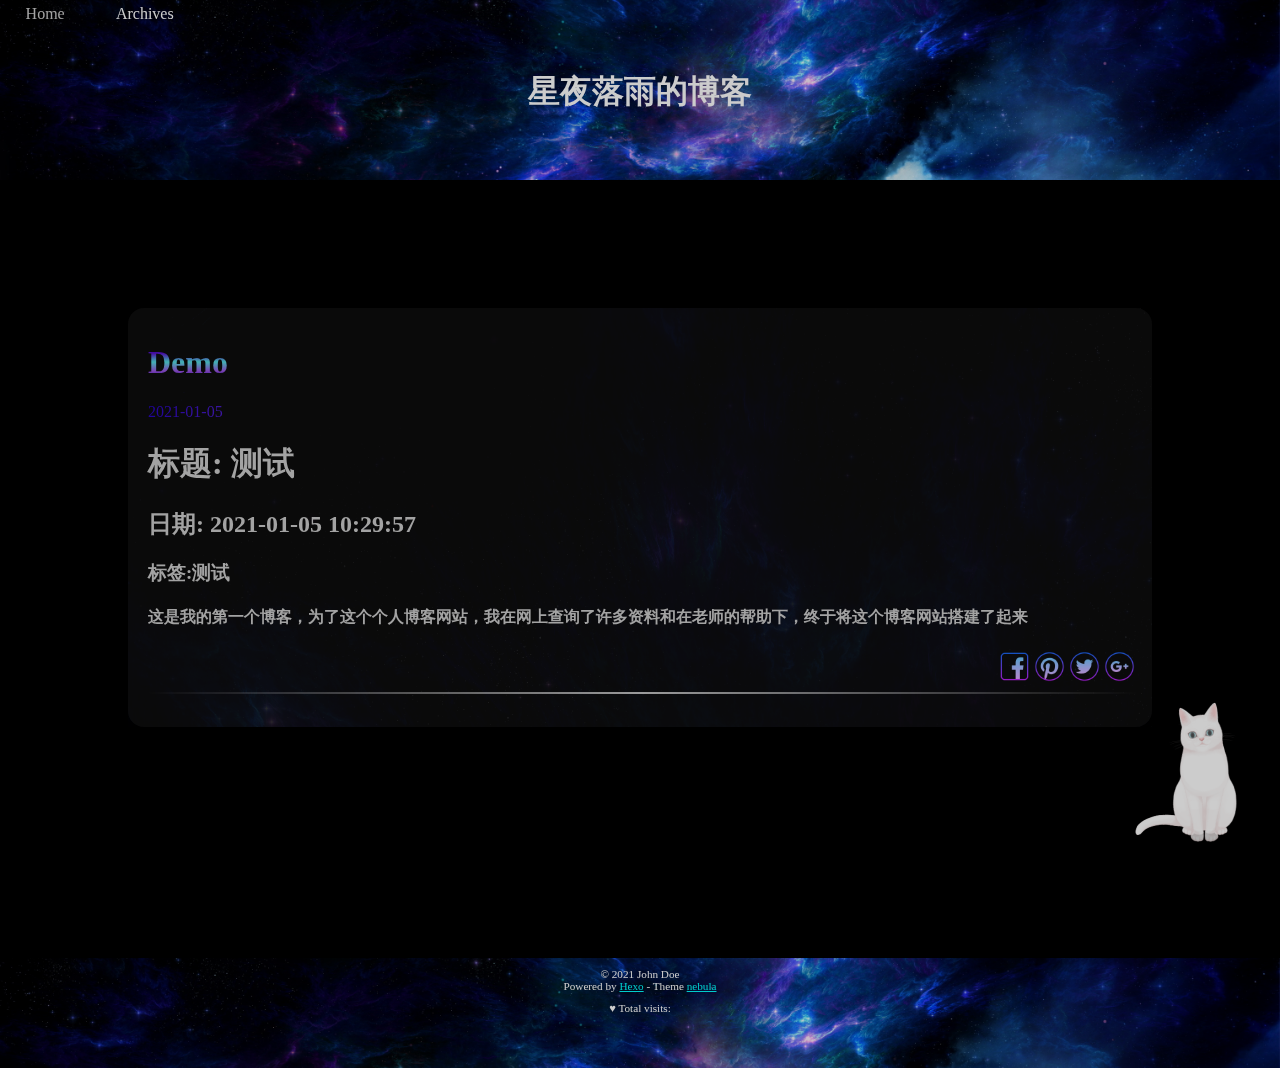
<file: 2021/01/05/demo/index.html>
<html>

<head>
    <meta charset="utf-8">
    
    <title>demo | 星夜落雨的博客</title>
    <meta http-equiv="X-UA-Compatible" content="IE=edge">
    <meta name="viewport" content="width=device-width, initial-scale=1">

    <meta name="description" content="">
    <meta name="author" content="">
    <link rel="icon" href="/favicon/favicon.ico">
    
<link rel="stylesheet" href="/css/main.css">

    
<link rel="stylesheet" href="/css/tagplugins.css">

    
<link rel="stylesheet" href="/css/highlight.css">

    


    <!-- rss -->
    
    
      <link rel="alternate" href="/atom.xml" title="星夜落雨的博客" type="application/atom+xml" />
    
<meta name="generator" content="Hexo 5.3.0"></head>

<body>
  <div class="blog-header">
   <a id="menu-nav-icon"><img src="/image/menu.png"/></a>
   <div class="nav-container">
     <nav id="main-nav">
       
         <a class="main-nav-link" href="/">Home</a>
       
         <a class="main-nav-link" href="/archives">Archives</a>
       
     </nav>
   </div>
   <!--
   <div id="search-form-wrap">
     <form action="//google.com/search" method="get" accept-charset="UTF-8" class="search-form"><input type="search" name="q" class="search-form-input" placeholder="Search"><button type="submit" class="search-form-submit">&#xF002;</button><input type="hidden" name="sitesearch" value="https://xingyeluoyu.github.io"></form>
   </div>
 -->
    <h1 class="blog-title">星夜落雨的博客</h1>
    <p class="lead blog-description"></p>
</div>

  <div id='main-part'>
      <div class="main">
<div class="blog-post">
    <!-- Title -->
    <h1 class="blog-post-title">
        <a href="/2021/01/05/demo/">
            Demo
        </a>
    </h1>
    <!-- Date and Author -->
    <p class="blog-post-meta">
        2021-01-05
        
    </p>

    

    <!-- Content -->
    <h1 id="标题-测试"><a href="#标题-测试" class="headerlink" title="标题: 测试"></a>标题: 测试</h1><h2 id="日期-2021-01-05-10-29-57"><a href="#日期-2021-01-05-10-29-57" class="headerlink" title="日期: 2021-01-05 10:29:57"></a>日期: 2021-01-05 10:29:57</h2><h3 id="标签-测试"><a href="#标签-测试" class="headerlink" title="标签:测试"></a>标签:测试</h3><h4 id="这是我的第一个博客，为了这个个人博客网站，我在网上查询了许多资料和在老师的帮助下，终于将这个博客网站搭建了起来"><a href="#这是我的第一个博客，为了这个个人博客网站，我在网上查询了许多资料和在老师的帮助下，终于将这个博客网站搭建了起来" class="headerlink" title="这是我的第一个博客，为了这个个人博客网站，我在网上查询了许多资料和在老师的帮助下，终于将这个博客网站搭建了起来"></a>这是我的第一个博客，为了这个个人博客网站，我在网上查询了许多资料和在老师的帮助下，终于将这个博客网站搭建了起来</h4>

    <!-- Social share choices -->
    
  <div id="social-share">
    <a data-url="https://xingyeluoyu.github.io/2021/01/05/demo/" target="_blank" rel="noopener" href="https://plus.google.com/share?url=" class="googleplus"><img src="/image/googleplusicon.png" alt=""/></a>
    <a data-url="https://xingyeluoyu.github.io/2021/01/05/demo/" target="_blank" rel="noopener" href="https://twitter.com/intent/tweet?url=" class="twitter"><img src="/image/twittericon.png" alt=""/></a>
    <a data-url="https://xingyeluoyu.github.io/2021/01/05/demo/" target="_blank" rel="noopener" href="http://pinterest.com/pin/create/button/?url=" class="pinterest"><img src="/image/pinteresticon.png" alt=""/></a>
    <a data-url="https://xingyeluoyu.github.io/2021/01/05/demo/" target="_blank" rel="noopener" href="https://www.facebook.com/sharer/sharer.php?u=" class="facebook"><img src="/image/facebookicon.png" alt=""/></a>
  </div>





<!--


https://www.facebook.com/sharer/sharer.php?u=https://xingyeluoyu.github.io/2021/01/05/demo/
https://xingyeluoyu.github.io/2021/01/05/demo/
-->



    <hr />


    <!-- Tags and Categories links -->
    

    


    <!-- Comment using disqus -->
    

</div>
</div>


  </div>
  <!-- Footer -->
  <div id="footer">
  <div id="footer-social">
    
    
    
    
    
    
</div>

  <p id="footer-info">
    &copy; 2021 John Doe<br>
    Powered by <a href="http://hexo.io/" target="_blank">Hexo</a> -
    Theme <a href="https://github.com/Suolawangzai/hexo-theme-nebula" target="_blank">nebula</a>
  </p>

  <div id="busuanzi">
    <span id="busuanzi_container_site_pv">
      &hearts;
    Total visits: <span id="busuanzi_value_site_pv"></span>
    </span>
  </div>
  <!--
  <div id="footer-info">
    &copy; 2021 John Doe<br>
    Powered by <a href="http://hexo.io/" target="_blank">Hexo</a>
  </div>
-->
</div>

  <!-- After footer scripts -->
  <!-- Disqus Comments -->


<script src="https://ajax.googleapis.com/ajax/libs/jquery/3.2.1/jquery.min.js"></script>
<script async src="//dn-lbstatics.qbox.me/busuanzi/2.3/busuanzi.pure.mini.js"></script>

<script src="/js/main.js"></script>


<script src="/live2dw/lib/L2Dwidget.min.js?094cbace49a39548bed64abff5988b05"></script><script>L2Dwidget.init({"pluginRootPath":"live2dw/","pluginJsPath":"lib/","pluginModelPath":"assets/","tagMode":false,"log":false,"model":{"jsonPath":"/live2dw/assets/tororo.model.json"},"display":{"position":"right","width":150,"height":300},"mobile":{"show":false}});</script></body>

</html>
</file>
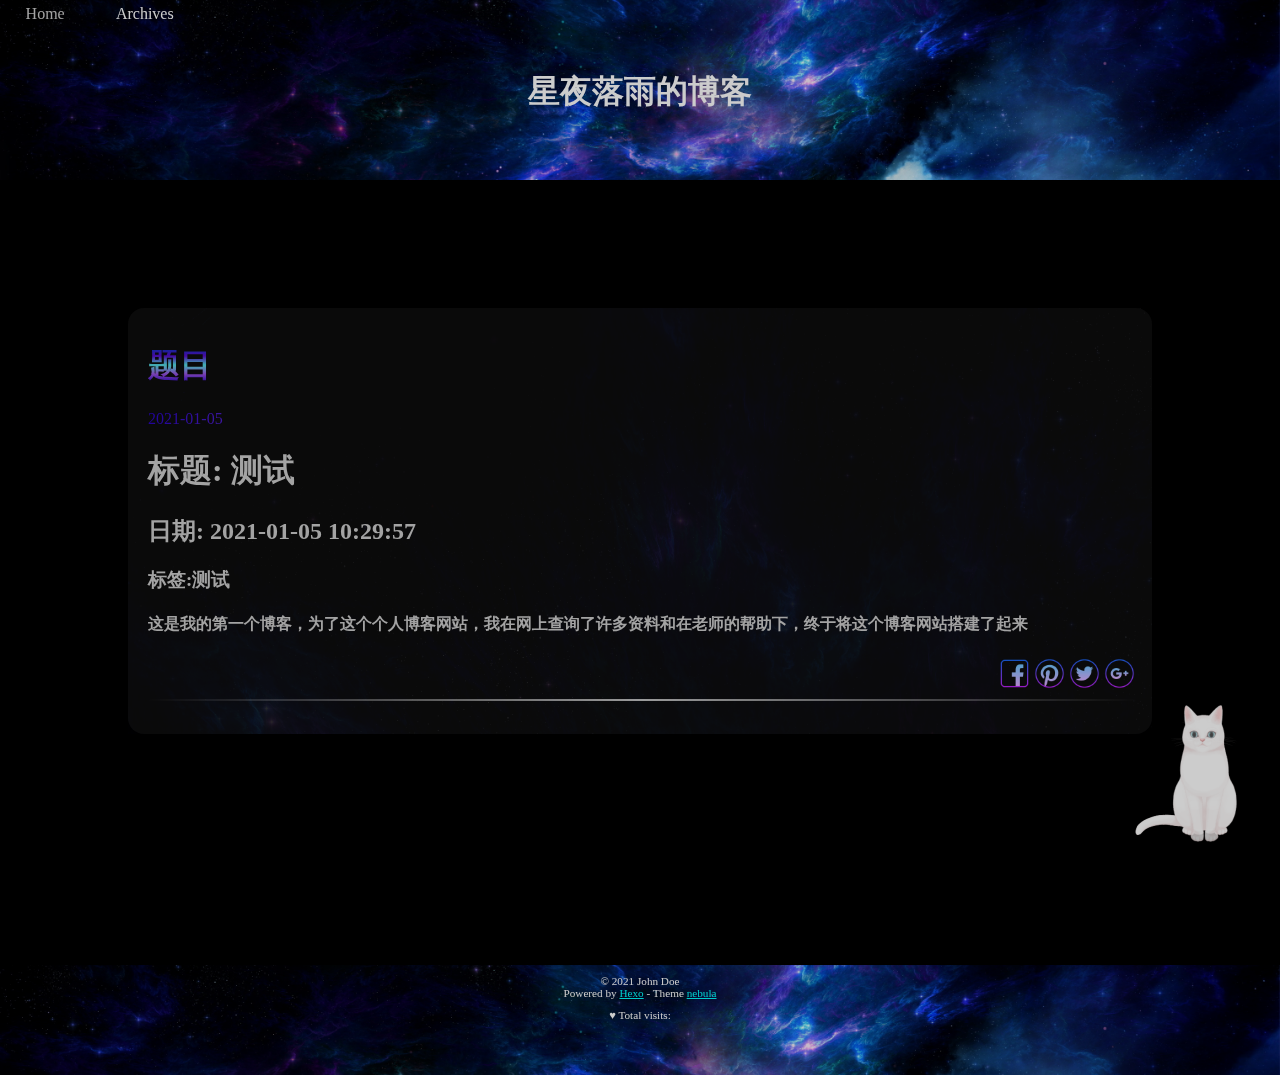
<file: 2021/01/05/My-New-Post/index.html>
<html>

<head>
    <meta charset="utf-8">
    
    <title>题目 | 星夜落雨的博客</title>
    <meta http-equiv="X-UA-Compatible" content="IE=edge">
    <meta name="viewport" content="width=device-width, initial-scale=1">

    <meta name="description" content="">
    <meta name="author" content="">
    <link rel="icon" href="/favicon/favicon.ico">
    
<link rel="stylesheet" href="/css/main.css">

    
<link rel="stylesheet" href="/css/tagplugins.css">

    
<link rel="stylesheet" href="/css/highlight.css">

    


    <!-- rss -->
    
    
      <link rel="alternate" href="/atom.xml" title="星夜落雨的博客" type="application/atom+xml" />
    
<meta name="generator" content="Hexo 5.3.0"></head>

<body>
  <div class="blog-header">
   <a id="menu-nav-icon"><img src="/image/menu.png"/></a>
   <div class="nav-container">
     <nav id="main-nav">
       
         <a class="main-nav-link" href="/">Home</a>
       
         <a class="main-nav-link" href="/archives">Archives</a>
       
     </nav>
   </div>
   <!--
   <div id="search-form-wrap">
     <form action="//google.com/search" method="get" accept-charset="UTF-8" class="search-form"><input type="search" name="q" class="search-form-input" placeholder="Search"><button type="submit" class="search-form-submit">&#xF002;</button><input type="hidden" name="sitesearch" value="https://xingyeluoyu.github.io"></form>
   </div>
 -->
    <h1 class="blog-title">星夜落雨的博客</h1>
    <p class="lead blog-description"></p>
</div>

  <div id='main-part'>
      <div class="main">
<div class="blog-post">
    <!-- Title -->
    <h1 class="blog-post-title">
        <a href="/2021/01/05/My-New-Post/">
            题目
        </a>
    </h1>
    <!-- Date and Author -->
    <p class="blog-post-meta">
        2021-01-05
        
    </p>

    

    <!-- Content -->
    <h1 id="标题-测试"><a href="#标题-测试" class="headerlink" title="标题: 测试"></a>标题: 测试</h1><h2 id="日期-2021-01-05-10-29-57"><a href="#日期-2021-01-05-10-29-57" class="headerlink" title="日期: 2021-01-05 10:29:57"></a>日期: 2021-01-05 10:29:57</h2><h3 id="标签-测试"><a href="#标签-测试" class="headerlink" title="标签:测试"></a>标签:测试</h3><h4 id="这是我的第一个博客，为了这个个人博客网站，我在网上查询了许多资料和在老师的帮助下，终于将这个博客网站搭建了起来"><a href="#这是我的第一个博客，为了这个个人博客网站，我在网上查询了许多资料和在老师的帮助下，终于将这个博客网站搭建了起来" class="headerlink" title="这是我的第一个博客，为了这个个人博客网站，我在网上查询了许多资料和在老师的帮助下，终于将这个博客网站搭建了起来"></a>这是我的第一个博客，为了这个个人博客网站，我在网上查询了许多资料和在老师的帮助下，终于将这个博客网站搭建了起来</h4>

    <!-- Social share choices -->
    
  <div id="social-share">
    <a data-url="https://xingyeluoyu.github.io/2021/01/05/My-New-Post/" target="_blank" rel="noopener" href="https://plus.google.com/share?url=" class="googleplus"><img src="/image/googleplusicon.png" alt=""/></a>
    <a data-url="https://xingyeluoyu.github.io/2021/01/05/My-New-Post/" target="_blank" rel="noopener" href="https://twitter.com/intent/tweet?url=" class="twitter"><img src="/image/twittericon.png" alt=""/></a>
    <a data-url="https://xingyeluoyu.github.io/2021/01/05/My-New-Post/" target="_blank" rel="noopener" href="http://pinterest.com/pin/create/button/?url=" class="pinterest"><img src="/image/pinteresticon.png" alt=""/></a>
    <a data-url="https://xingyeluoyu.github.io/2021/01/05/My-New-Post/" target="_blank" rel="noopener" href="https://www.facebook.com/sharer/sharer.php?u=" class="facebook"><img src="/image/facebookicon.png" alt=""/></a>
  </div>





<!--


https://www.facebook.com/sharer/sharer.php?u=https://xingyeluoyu.github.io/2021/01/05/My-New-Post/
https://xingyeluoyu.github.io/2021/01/05/My-New-Post/
-->



    <hr />


    <!-- Tags and Categories links -->
    

    


    <!-- Comment using disqus -->
    

</div>
</div>


  </div>
  <!-- Footer -->
  <div id="footer">
  <div id="footer-social">
    
    
    
    
    
    
</div>

  <p id="footer-info">
    &copy; 2021 John Doe<br>
    Powered by <a href="http://hexo.io/" target="_blank">Hexo</a> -
    Theme <a href="https://github.com/Suolawangzai/hexo-theme-nebula" target="_blank">nebula</a>
  </p>

  <div id="busuanzi">
    <span id="busuanzi_container_site_pv">
      &hearts;
    Total visits: <span id="busuanzi_value_site_pv"></span>
    </span>
  </div>
  <!--
  <div id="footer-info">
    &copy; 2021 John Doe<br>
    Powered by <a href="http://hexo.io/" target="_blank">Hexo</a>
  </div>
-->
</div>

  <!-- After footer scripts -->
  <!-- Disqus Comments -->


<script src="https://ajax.googleapis.com/ajax/libs/jquery/3.2.1/jquery.min.js"></script>
<script async src="//dn-lbstatics.qbox.me/busuanzi/2.3/busuanzi.pure.mini.js"></script>

<script src="/js/main.js"></script>


<script src="/live2dw/lib/L2Dwidget.min.js?094cbace49a39548bed64abff5988b05"></script><script>L2Dwidget.init({"pluginRootPath":"live2dw/","pluginJsPath":"lib/","pluginModelPath":"assets/","tagMode":false,"log":false,"model":{"jsonPath":"/live2dw/assets/tororo.model.json"},"display":{"position":"right","width":150,"height":300},"mobile":{"show":false}});</script></body>

</html>
</file>
<file: css/main.css>
html{
  background-color: black;
  color:white;
  height:100%;
  width: 100%;
  margin:0;
  padding:0;
  /* heighlight effec gone*/
  -webkit-touch-callout: none;
  -webkit-user-select: none;
  -khtml-user-select: none;
  -moz-user-select: none;
  -ms-user-select: none;
  -o-user-select: none;
  user-select: none;

}
body{
  min-height:100%;
  /*height:100%;*/
  width:100%;
  margin:0;
  padding:0;
  color:white;
  opacity:0.8;
}
/* Header -------------*/
.blog-header{
  text-align:center;
  width:100%;
  height:180px;
  background-image: url(../image/header1.jpg);
  background-size:cover;
  /*-webkit-background-size: 100%, 100%;
  -o-background-size: 100%, 100%;*/
}
.nav-container{
  text-align: center;
}
#menu-nav-icon{
  display: none;
}
#menu-nav-icon img{
  display:none;
}
#main-nav{
  display: block;
  z-index: 1;
}
#main-nav::after{
  display: block;;
  clear:both;
  content:"";
}
#main-nav a{
  display: block;
  float:left;
  color:white;
  text-decoration-line: none;
  padding:2%;
  padding-top:5px;
}
#main-nav a:hover{
  color:#cccccc;
}
#main-part{
  margin:10%;
  /*margin: 10% 5% 10% 5%;*/
}
#main-part::after{
  content: "";
  clear: both;
  display:block;
}
#search-form-wrap{
  position: absolute;
  top: 15px;
  width: 150px;
  height: 30px;
  right: -150px;
  opacity: 0;
  transition: 0.2s ease-out;
}
#search-form-wrap .search-form{
  position: absolute;
  top: 0;
  left: 0;
  right: 0;
  background: #fff;
  padding: 5px 15px;
  border-radius: 15px;
  box-shadow: 0 0 10px rgba(0, 0, 0, 0.3);
}
#search-form-wrap .search-form-input{
  border: none;
  background: none;
  color: color-default;
  width: 100%;
  font: 13px font-sans;
  outline: none;
}
#search-form-wrap .search-form-submit{
  position: absolute;
  top: 50%;
  right: 10px;
  margin-top: -7px;
  font: 13px font-icon;
  border: none;
  background: none;
  color: #bbb;
  cursor: pointer;
}
#search-form-wrap .search-form-submit:hover, #search-form-wrap .search-form-submit:focus{
  color: #777
}
/* For index -----------------------------------*/
#main-part{
    min-height: 300px;
}
.main{
  width: 100%;
  background-image:url(../image/backimg2.png);
  background-size:100%;
  background-repeat: repeat-y;
}
.blog-post{
  margin-bottom: 10%;
  padding-left:20px;
  padding-top: 15px;
  padding-bottom: 25px;
  padding-right: 15px;
  background-image:url(../image/transparent.png);
  background-size:100%;
  border-radius: 1em;
  color:#cccccc;
}

.blog-post a{
  text-decoration: none;
  background: linear-gradient(330deg, #0c00ff 0%, #580bcb 25%, #ff45fd 50%, #52e0e0 75%, #0c00ff 100%);
  -webkit-background-clip: text;
  -webkit-text-fill-color: transparent;
}
.blog-post-title{
  font-weight: bold;
}
.blog-post-meta{
  background: linear-gradient(300deg, #033ebe 0%, #580bcb 25%, #52e0e0 50%, #9952e0 75%, #2603be 100%);
  -webkit-background-clip: text;
  -webkit-text-fill-color: transparent;
}
.blog-post-title a{
  text-decoration: none;
  font-weight: bold;
  font-family: "Ariel Black";
  background: linear-gradient(180deg, #033ebe 0%, #580bcb 25%, #52e0e0 50%, #9952e0 75%, #2603be 100%);
  -webkit-background-clip: text;
  -webkit-text-fill-color: transparent;
}
.blog-post hr{
  border:0;
  height: 2px;
  background-image: linear-gradient(to right, rgba(255, 255, 255, 0), rgba(255, 255, 255, 0.75), rgba(255, 255, 255, 0));
}
#readmore{
  text-align: right;
}
#readmore a{
  font-style: italic;
  font-family: "Times New Roman";
  background: linear-gradient(0deg, rgba(255, 255, 255, 0.9) 0%, rgba(255, 255, 255, 0.7) 25%, rgba(255, 255, 255, 0.5) 50%, rgba(255, 255, 255, 0.7) 75%, rgba(255, 255, 255, 0.9) 100%);
  -webkit-background-clip: text;
  -webkit-text-fill-color: transparent;
}
/* Footer ---------------------------------------------*/
#footer{
   position:relative;
   margin:0;
   padding:0;
   height:110px;
   display:block;
   background-image:url(../image/header1.jpg);
   background-size:100%;
   text-align: center;
}
#footer-social{
  padding:0;
}
#footer-social img{
    height: 35px;
    width: 35px;
}
#footer-info{
  margin:0;
  padding-top:10px;
  padding-bottom: 10px;
  font-size: 0.7em;
}
#footer-info a{
  color:aqua;
}
#busuanzi{
  font-size: 0.7em;
}

/*
#footer-info{
  height:100%;
  width:100%;
  margin:0;
  text-align: center;
  padding-top: 25px;
  background-image:url(../image/header1.jpg);
  background-size:100%;
}
#footer-info a{
  color:aqua;
}*/
/* Article categories -----------------------------------------------*/
.blog-categories-container{
}
.blog-categories-container img{
  position:relative;
  top:5px;
  height: 20px;
  width: 20px;
}
.blog-categories-container a{
  background: linear-gradient(90deg, #033ebe 0%, #580bcb 25%, #52e0e0 50%, #9952e0 75%, #2603be 100%);
  -webkit-background-clip: text;
  -webkit-text-fill-color: transparent;
}
/* Article tages -------------------------------------------------*/
.blog-tags-container img{
  position:relative;
  top:5px;
  height: 20px;
  width: 20px;
}
.blog-tags-container a{
  background: linear-gradient(300deg, #033ebe 0%, #580bcb 25%, #52e0e0 50%, #9952e0 75%, #2603be 100%);
  -webkit-background-clip: text;
  -webkit-text-fill-color: transparent;
}
/* Share article div --------------------------------------------*/
#social-share::after{
  content:"";
  clear:both;
  display:block;
}
#social-share a{
  float:right;
}
#social-share img{
  height: 35px;
  width: 35px;
}
/* Paginator -------------------------------------*/
#page-nav{
  /*text-align: center;*/
  background-image:url(../image/transparent.png);
  padding-top:1%;
  padding-bottom:1%;
  border-radius: 0.5em;
}
#page-nav >*{
  padding-right:2%;
  padding-left:2%;
}
#page-nav a {
  text-decoration: none;
  background: linear-gradient(300deg, #033ebe 0%, #580bcb 25%, #52e0e0 50%, #9952e0 75%, #2603be 100%);
  -webkit-background-clip: text;
  -webkit-text-fill-color: transparent;
}
#page-nav a:hover{
    color: white;
    background-color: black;
}
#page-nav:before {
  content: "";
  display: table;
}
#page-nav:after {
  clear: both;
}
#page-nav .next{
  float: right;
}
#page-nav .prev{
  float: left;
}
#page-nav .current {
  color: black;
  background-image:linear-gradient(300deg, #033ebe 0%, #580bcb 25%, #52e0e0 50%, #9952e0 75%, #2603be 100%);
}
/* Archive -------------------------------------*/
.lists{
  width: 70%;
  float:left;
}
.sidelist{
  position:relative;
  width: 25%;
  margin-left:5%;
  padding:0;
  float:right;
  border-radius: 1em;
  background-image:url(../image/backimg1.png);
  background-size:100%;
  background-repeat: repeat-y;
}
.list{
  width:100%;
  box-sizing: border-box;
  margin:0;
  min-height: 50%;
  padding-top:20px;
  padding-bottom: 30px;
  padding-left:5px;
  padding-right:5px;
  color:azure;
  background-image:url(../image/transparent.png);
  border-radius: 1em;
  display: block;
  overflow-x: scroll;
}
.list h3{
  width:96%;
  margin:3%;
  padding:1%;
  background: linear-gradient(0deg,  #ffffff 0%, #52e0e0 20%, #0c00ff 50%, #52e0e0 80%, #ffffff 100%);
  -webkit-background-clip: text;
  -webkit-text-fill-color: transparent;
}

.list ul,li{
  list-style-type: none;
  list-style-position:inside;
  margin:0;
  padding:0;
}
.list ul li{
  font-size: 0.9em;
  margin:3px;
  margin-bottom: 5px;
  padding-left:17px;
}
.list ul li::before{
  content:"\00b7   ";
}
.list a{
  margin-right: 10px;
  text-decoration: none;
  background: linear-gradient(330deg,  #ffffff 0%, #52e0e0 20%, #0c00ff 50%, #52e0e0 80%, #ffffff 100%);
  -webkit-background-clip: text;
  -webkit-text-fill-color: transparent;
}/*
.list ul li li{
  list-style-type: none;
  list-style-position: inside;
  margin: 0;
  padding: 0;
}*/

/* Responsive */
@media screen and (max-width: 768px){
  #menu-nav-icon{
    display: block;
    padding-top:3px;
    padding-left:5px;
  }
  #menu-nav-icon img{
    height:30px;
    width:30px;
    display:block;
    /*background-image: url(../image/menu.png);*/
  }
  #main-nav{
    display: none;
    position:absolute;
    top:30px;
    left:0;
    background-color: black;
    opacity: 0.8;
    /*width: 100%;*/
    padding-top: 10px;
  }
  #main-nav a{
    float: none;
    text-align: left;
    /*width: 100%;*/
    margin: 0;
    display: block;
    border-bottom: 1px dashed grey;
    padding: 5px;
    padding-left:10px;
    padding-right:10px;
  }
  .lists{
    width: 100%;
  }
  .sidelist{
    width:100%;
    padding:0;
    margin-bottom:8%;
  }
  .list{
    min-height: 0;
    overflow-x:hidden;
  }
  .list ul li{
    font-size: 1em;
    margin:3px;
    padding-left:17px;
  }
}

/* Categories --------------------------------------------------- */
.category-index .sidelist{
  width:100%;
  padding:0;
  margin-bottom:8%;
}


/* Gallery post ------------------------------------------------ */

/* The Gallery (background) */
.gallery {
  width: 100%;
  height: 100%;
  padding-top:0.5%;
  /*overflow: auto;*/
  background-color: black;
  border-radius: 0.5em;
  text-align: center;
}

/* Modal Content */
.gallery .modal-content {
  position: relative;
  /*background: black;*/
  /*background-color: #fefefe;*/
  display: block;
  margin: 5%;
  padding: 0;
  width: 90%;
  max-width: 1200px;
  height:90%;
  /*max-height: 90%;*/
}

.gallery .mySlides {
  /*display: none;*/
    width: 100%;
    height: 65%;
    text-align: center;
}


.gallery .slide{
  max-height: 100%;
  max-width: 100%;
  vertical-align: middle;
}

.gallery .columns{
    height:15%;
    overflow-x: scroll;
    white-space: nowrap;
}
.gallery .column {
  /*display: none;*/
  float: left;
  width: 25%;
  height: 100%;
  text-align: center;
  display: inline-block;
}

.gallery .cursor {
  cursor: pointer;
}

/* Next & previous buttons */
.gallery .prev,
.gallery .next {
  cursor: pointer;
  /*text-decoration: none !important;*/
  background: none;
  -webkit-background-clip: white;
  -webkit-text-fill-color: white;
  position: absolute;
  top: 40%;
  width: auto;
  padding: 16px;
  margin-top: -50px;
  color: white;
  font-weight: bold;
  font-size: 20px;
  transition: 0.6s ease;
  border-radius: 0 3px 3px 0;
  user-select: none;
  -webkit-user-select: none;
}

/* Position the "next button" to the right */
.gallery .next {
  right: 0;
  border-radius: 3px 0 0 3px;
}
.gallery .prev{
  left: 0;
}

/* On hover, add a black background color with a little bit see-through */
.gallery .prev:hover,
.gallery .next:hover {
  background-color: rgba(0, 0, 0, 0.8) !important;
  opacity: 0.8;
}

/* Number text (1/3 etc) */
.gallery .numbertext {
  color: #f2f2f2;
  font-size: 12px;
  padding: 8px 12px;
  position: absolute;
  top: 0;
  left:1%;
}

.gallery .caption-container {
  height: 10%;
  width: 100%;
  margin:0;
  text-align: center;
  background-color: black;
  padding-top:1%;
  padding-bottom:1%;
  color: white;
}

.gallery .demo {
  opacity: 0.6;
  max-height: 100%;
  max-width: 100%;

}

.gallery .display,
.gallery .demo:hover {
  opacity: 1;
}

img.hover-shadow {
  transition: 0.3s;
}

.gallery .hover-shadow:hover {
  box-shadow: 0 4px 8px 0 rgba(0, 0, 0, 0.2), 0 6px 20px 0 rgba(0, 0, 0, 0.19);
}
/*标题抖动效果*/
.site-title:hover, .post-title:hover {
    animation: shake-it .5s reverse infinite cubic-bezier(0.68, -0.55, 0.27, 1.55);
}
@keyframes shake-it {
    0% {
        text-shadow: 0 0 rgba(0, 255, 255, .5), 0 0 rgba(255, 0, 0, .5);
    }
    25% {
        text-shadow: -2px 0 rgba(0, 255, 255, .5), 2px 0 rgba(255, 0, 0, .5);
    }
    50% {
        text-shadow: -5px 0 rgba(0, 255, 255, .5), 3px 0 rgba(255, 0, 0, .5);
    }
    100% {
        text-shadow: 3px 0 rgba(0, 255, 255, .5), 5px 0 rgba(255, 0, 0, .5);
    }
}
</file>
<file: css/tagplugins.css>
/* Youtube vimeo */
.video-container iframe{
  width: 100%;
  height: 100%;
}

/* Image */
.blog-post img{
  max-width:100%;
}

/* Blockquote */
blockquote{
  font-family: "Palatino Linotype", Serif;
}
blockquote footer{
  font-style: italic;
}
blockquote footer strong{
  margin-right: 20px;
}
blockquote footer cite::before{
  content: "---";
}

/* Pullquote */
.pullquote.left{
  float:left !important;
}
.pullquote.right{
  float:right !important;
}
</file>
<file: css/highlight.css>
.highlight{
  background: black !important;
  margin: 0.5em 0;
  padding: 1em 2%;
  border-style: solid;
  border-width: 1px;
  overflow: auto;
  color:white;
}
pre, code{
  background: black;
  font-family: monospace;
  white-space: pre;
  margin: 1em 0;
}
.highlight pre{
  border: none;
  margin: 0;
  padding: 0;
}
.highlight table{
  margin: 0;
  width: auto;
}
.highlight td{
  border: none;
  padding: 0;
}
.highlight figcaption{
  font-size: 0.85em;
  color: #999999;
  line-height: 1em;
  margin-bottom: 1em;
}
.highlight figcaption::after{
  content:"";
  clear:both;
  display:block;;
}
.highlight figcaption a{
  float: right;
}
.highlight .gutter pre{
  color: #666;
  text-align: right;
  padding-right: 10px;
}
/* Gist ---------------*/
/*
.gist{
  color:white;
}/*
.gist .gist-file {
  border: none;
  font-family: monospace;
  margin: 0;
    color:white;
}
.gist .gist-file .gist-data {
  background: none;
  border: none;
  color:white;
}
.gist .gist-file .gist-data .blob-numjs-line-number {
  background: none;
  border: none;
  padding-right: 20px;
  color: #666;
  text-align: left;
}
.gist .gist-file .gist-data .line-data {
  padding: 0 !important;
}
.gist .gist-file .highlight {
  margin: 0;
  padding: 0;
  border: none;
}
.gist .gist-file .gist-meta {
  background: #333;
  color: #999;
  font: 0.85em "Helvetica Neue", Helvetica, Arial, sans-serif;
  text-shadow: 0 0;
  padding: 0;
  margin-top: 1em;
  margin-left: 20px;
}
.gist .gist-file .gist-meta a {
  color: #258fb8;
  font-weight: normal;
}
.gist .gist-file .gist-meta a:hover {
  text-decoration: underline;
}*/

/*-----------------------------*/
pre .comment,
pre .title {
  color: #baffc9;
}
pre .variable,
pre .attribute,
pre .tag,
pre .regexp,
pre .ruby .constant,
pre .xml .tag .title,
pre .xml .pi,
pre .xml .doctype,
pre .html .doctype,
pre .css .id,
pre .css .class,
pre .css .pseudo {
  color: #e5d0ff;
}
pre .number,
pre .preprocessor,
pre .built_in,
pre .literal,
pre .params,
pre .constant {
  color: #bbeeff;
}
pre .class,
pre .ruby .class .title,
pre .css .rules .attribute {
  color: #ffffba;
}
pre .string,
pre .value,
pre .inheritance,
pre .header,
pre .ruby .symbol,
pre .xml .cdata {
  color: #bf8bff;
}
pre .css .hexcolor {
  color: #baffc9;
}
pre .function,
pre .python .decorator,
pre .python .title,
pre .ruby .function .title,
pre .ruby .title .keyword,
pre .perl .sub,
pre .javascript .title,
pre .coffeescript .title {
  color: #3366ff;
}
pre .keyword,
pre .javascript .function {
  color: #ffb3ba;
}
</file>
